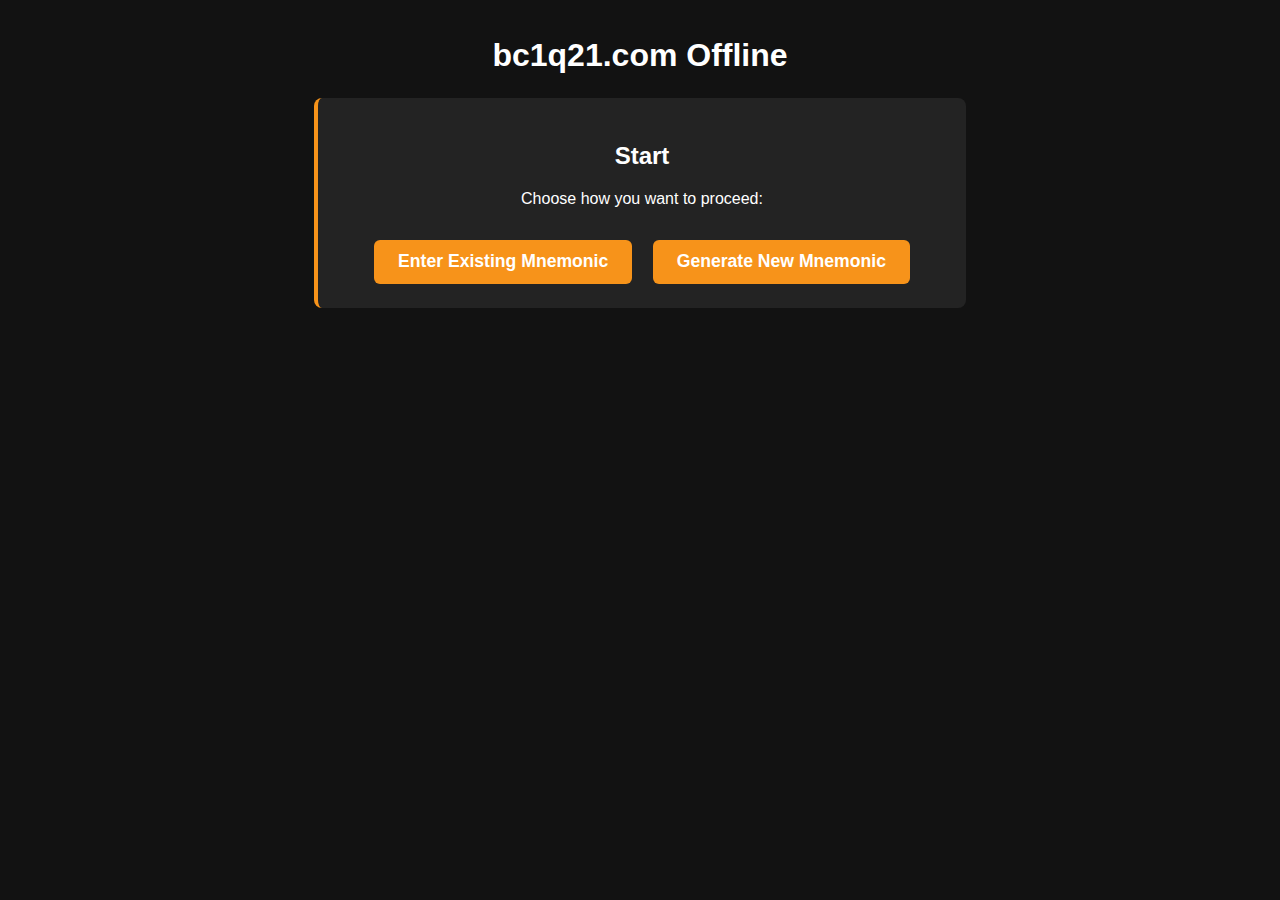
<file: Offline/index.html>
<!DOCTYPE html>
<html lang="en">
<head>
  <meta charset="UTF-8" />
  <meta name="viewport" content="width=device-width, initial-scale=1.0"/>
  <title>bc1q21.com Offline</title>
  <style>
    body {
      font-family: sans-serif;
      background: #121212;
      color: #ffff;
      margin: 0;
      padding: 1rem;
      display: flex;
      flex-direction: column;
      align-items: center;
    }
    h1 {
      margin-bottom: 0.5rem;
    }
    #capture-area {
      width: 90%;
      max-width: 600px;
      height: 200px;
      background: #1e1e1e;
      border: 2px dashed #555;
      border-radius: 10px;
      display: flex;
      align-items: center;
      justify-content: center;
      text-align: center;
      padding: 1rem;
      margin-bottom: 1rem;
      user-select: none;
      position: relative;
      overflow: hidden;
    }
    #progress-container {
      width: 90%;
      max-width: 600px;
      margin-bottom: 1rem;
    }
    
    progress {
      width: 100%;
      height: 20px;
      -webkit-appearance: none;
      appearance: none;
      background-color: #2c2c2c;
      border: none;
      border-radius: 5px;
      overflow: hidden;
    }

    progress::-webkit-progress-bar {
      background-color: #2c2c2c;
    }

    progress::-webkit-progress-value {
      background-color: #f7931a;
    }

    progress::-moz-progress-bar {
      background-color: #f7931a;
    }

    .output {
      word-wrap: break-word;
      background: #222;
      padding: 1rem;
      border-radius: 8px;
      width: 90%;
      max-width: 600px;
      margin-top: 1rem;
    }
    
    .capture-dot {
      position: absolute;
      width: 6px;
      height: 6px;
      border-radius: 50%;
      pointer-events: none;
    }

    .choice-section {
      background: #232323;
      border-radius: 8px;
      padding: 1.5rem;
      margin: 1rem 0;
      width: 90%;
      max-width: 600px;
      text-align: center;
      border-left: 4px solid #f7931a;
    }

    .choice-btn {
      margin: 1rem 0.5rem 0 0.5rem;
      padding: 0.7rem 1.5rem;
      font-size: 1.1rem;
      background: #f7931a;
      color: #fff;
      border: none;
      border-radius: 6px;
      cursor: pointer;
      font-weight: bold;
    }

    .choice-btn:hover {
      background: #e68200;
    }

    .hidden { 
      display: none !important; 
    }

    .mnemonic-input-area textarea {
      width: 100%;
      min-height: 3.5em;
      font-size: 1.1em;
      background: #1a1a1a;
      color: #fff;
      border-radius: 4px;
      border: 1px solid #444;
      padding: 0.5em;
      margin-bottom: 1em;
      resize: vertical;
      font-family: 'Courier New', monospace;
    }

    .mnemonic-input-area button {
      background: #f7931a;
      color: #fff;
      border: none;
      border-radius: 6px;
      padding: 0.6rem 1.2rem;
      font-size: 1rem;
      cursor: pointer;
      font-weight: bold;
    }

    .mnemonic-input-area button:hover {
      background: #e68200;
    }

    .info-section {
      margin: 1rem 0;
      padding: 1rem;
      background: #2a2a2a;
      border-radius: 6px;
      border-left: 4px solid #f7931a;
    }

    .info-section h3 {
      margin: 0 0 0.5rem 0;
      color: #f7931a;
      font-size: 1.1rem;
    }

    .info-item {
      margin: 0.5rem 0;
    }

    .info-label {
      font-weight: bold;
      color: #ccc;
      display: inline-block;
      min-width: 120px;
    }

    .info-value {
      font-family: 'Courier New', monospace;
      color: #fff;
      word-break: break-all;
      background: #1a1a1a;
      padding: 0.25rem 0.5rem;
      border-radius: 3px;
      display: inline-block;
      margin-left: 0.5rem;
    }

    .mnemonic-display {
      background: #1a4d1a;
      border: 2px solid #2d7d2d;
      padding: 1rem;
      border-radius: 8px;
      margin: 1rem 0;
      text-align: center;
    }

    .mnemonic-words {
      font-family: 'Courier New', monospace;
      font-size: 1.1rem;
      font-weight: bold;
      color: #90ee90;
      line-height: 1.5;
    }

    .instruction-box {
      background: #4d2f1a;
      border: 2px solid #7d4f2d;
      padding: 1rem;
      border-radius: 8px;
      margin: 1rem 0;
      text-align: center;
    }

    .instruction-text {
      font-family: 'Courier New', monospace;
      font-size: 1.1rem;
      font-weight: bold;
      color: #ffb366;
      line-height: 1.5;
    }

    .warning-box {
      background: #4d1a1a;
      border: 2px solid #7d2d2d;
      padding: 1rem;
      border-radius: 8px;
      margin: 1rem 0;
    }

    .warning-text {
      color: #ff9999;
      font-weight: bold;
    }

    form label {
      display: block;
      margin: 0.5rem 0 0.25rem;
      font-size: 0.9rem;
    }

    form input {
      width: 100%;
      padding: 0.4rem;
      font-size: 0.9rem;
      border: none;
      border-radius: 4px;
      background: #1a1a1a;
      color: white;
    }

    form input:read-only {
      opacity: 0.6;
    }

    form button {
      margin-top: 1rem;
      padding: 0.6rem 1.2rem;
      font-size: 1rem;
      background-color: #f7931a;
      color: white;
      border: none;
      border-radius: 6px;
      cursor: pointer;
    }

    form button:hover {
      background-color: #e68200;
    }

    .tx-output {
      background: #1a1a1a;
      padding: 1rem;
      border-radius: 6px;
      margin: 1rem 0;
      border: 1px solid #444;
    }

    .tx-output h4 {
      margin: 0 0 0.5rem 0;
      color: #f7931a;
    }

    .tx-hex {
      font-family: 'Courier New', monospace;
      font-size: 0.85rem;
      word-break: break-all;
      line-height: 1.4;
      color: #ccc;
    }

    #qrcode {
      padding: 10px;
      background: #fff;
      margin: auto;
      margin-bottom: 20px;
      display: inline-block;
    }
  </style>
</head>
<body>
  <h1>bc1q21.com Offline</h1>
  
  <div id="initial-choice" class="choice-section">
    <h2>Start</h2>
    <p>Choose how you want to proceed:</p>
    <button id="btn-enter-mnemonic" class="choice-btn">Enter Existing Mnemonic</button>
    <button id="btn-generate-mnemonic" class="choice-btn">Generate New Mnemonic</button>
  </div>

  <div id="mnemonic-input-area" class="mnemonic-input-area choice-section hidden">
    <h3>Enter Your BIP39 Seed Phrase</h3>
    <textarea id="mnemonic-input" placeholder="Enter your 12 or 24 word mnemonic phrase here"></textarea>
    <br>
    <button id="btn-use-mnemonic">Continue</button>
    <div id="mnemonic-input-error" style="color:#ff9999; margin-top:0.5em;"></div>
  </div>

  <div id="entropy-area" class="choice-section hidden">
    <h3>Generate a New Mnemonic</h3>
    <div id="capture-area">
      <p>Move your mouse or finger here to generate randomness.</p>
    </div>
    <div id="progress-container">
      <label for="progress">Entropy Collected:</label>
      <progress id="progress" value="0" max="100"></progress>
    </div>
  </div>

  <p id="unlock-date-row" class="hidden">Unlock Date: <input type="datetime-local" id="unlockDate"></p>
  <div id="output" class="output hidden"></div>
  <div id="tx-form-container" class="output hidden" style="margin-top: 70px;"></div>

  <script type="text/javascript" src="modules/noble-hashes.js"></script>
  <script type="text/javascript" src="modules/qrcode.min.js"></script>

  <script src="coinbin/js/crypto-min.js"></script>
  <script src="coinbin/js/crypto-sha256.js"></script>
  <script src="coinbin/js/crypto-sha256-hmac.js"></script>
  <script src="coinbin/js/sha512.js"></script>
  <script src="coinbin/js/ripemd160.js"></script>
  <script src="coinbin/js/aes.js"></script>
  <script src="coinbin/js/jsbn.js"></script>
  <script src="coinbin/js/ellipticcurve.js"></script>
  <script type="text/javascript" src="coinbin/js/coin.js"></script>

  <script type="module">
    import { bip39 } from './modules/bip39.bundle.js';
    import { HDKey } from './modules/bip32.bundle.js';
    import { wordlist as english } from './scure.wordlist.english.js';
    import * as bech32 from './modules/bech32.js';

    // ============================================================================
    // ENTROPY COLLECTION
    // ============================================================================

    /**
     * Entropy collection system that captures mouse/touch movements to generate
     * cryptographically secure randomness for seed generation.
     */
    class EntropyCollector {
      constructor() {
        this.entropyPool = '';
        this.lastX = '';
        this.lastY = '';
        this.collected = 0;
        this.maxEntropyBytes = 640;
        this.seedGenerated = false;
        this.startColor = [77, 77, 77];    // Bitcoin Gray #4d4d4d
        this.endColor = [247, 147, 26];    // Bitcoin Orange #f7931a
        
        this.captureArea = document.getElementById('capture-area');
        this.progressBar = document.getElementById('progress');
        
        this.bindEventHandlers();
      }

      /**
       * Binds mouse and touch event handlers to the capture area
       */
      bindEventHandlers() {
        this.captureArea.addEventListener('mousemove', (e) => this.handleMouseMove(e));
        this.captureArea.addEventListener('touchmove', (e) => this.handleTouchMove(e));
      }

      /**
       * Handles mouse movement events for entropy collection
       */
      handleMouseMove(e) {
        this.captureEntropy(e.clientX, e.clientY, Date.now());
      }

      /**
       * Handles touch movement events for entropy collection
       */
      handleTouchMove(e) {
        const touch = e.touches[0];
        if (touch) {
          this.captureEntropy(touch.clientX, touch.clientY, Date.now());
        }
      }

      /**
       * Captures entropy from coordinate and timestamp data
       * @param {number} x - X coordinate
       * @param {number} y - Y coordinate  
       * @param {number} timestamp - Current timestamp
       */
      captureEntropy(x, y, timestamp) {
        if (this.seedGenerated) return;
        if (this.lastX === x && this.lastY === y) return;
        
        this.lastX = x;
        this.lastY = y;
        this.entropyPool += `${x},${y},${timestamp};`;

        this.createVisualDot(x, y);
        this.collected += 1;
        this.updateProgress();

        if (this.collected >= this.maxEntropyBytes * 2 && !this.seedGenerated) {
          this.generateSeed();
        }
      }

      /**
       * Creates a visual dot at the captured coordinates
       */
      createVisualDot(x, y) {
        const rect = this.captureArea.getBoundingClientRect();
        const relX = x - rect.left;
        const relY = y - rect.top;

        const dot = document.createElement('div');
        dot.className = 'capture-dot';
        dot.style.left = `${relX}px`;
        dot.style.top = `${relY}px`;

        const colorFactor = Math.min(this.collected / (this.maxEntropyBytes * 2), 1);
        dot.style.backgroundColor = this.interpolateColor(this.startColor, this.endColor, colorFactor);

        this.captureArea.appendChild(dot);
      }

      /**
       * Updates the progress bar display
       */
      updateProgress() {
        const percent = Math.min((this.collected / (this.maxEntropyBytes * 2)) * 100, 100);
        this.progressBar.value = percent;
      }

      /**
       * Interpolates between two RGB colors
       */
      interpolateColor(start, end, factor) {
        const result = start.slice();
        for (let i = 0; i < 3; i++) {
          result[i] = Math.round(result[i] + factor * (end[i] - start[i]));
        }
        return `rgb(${result.join(',')})`;
      }

      /**
       * Generates the final seed from collected entropy using SHA-512
       */
      async generateSeed() {
        this.seedGenerated = true;
        const buffer = new TextEncoder().encode(this.entropyPool);
        const hash = await crypto.subtle.digest('SHA-512', buffer);
        const hex = Array.from(new Uint8Array(hash))
          .map(b => b.toString(16).padStart(2, '0'))
          .join('');
        
        const entropyHex = hex.substring(0, 32); // 128 bits
        const entropyBytes = hexToBytes(entropyHex);
        const mnemonic = bip39.entropyToMnemonic(entropyBytes, english);
        
        // Hide entropy area and show main app
        document.getElementById('entropy-area').classList.add('hidden');
        document.getElementById('output').classList.remove('hidden');
        document.getElementById('tx-form-container').classList.remove('hidden');
        
        // Display mnemonic with improved formatting
        outputManager.displayMnemonic(mnemonic);
        
        // Remove event listeners after seed generation
        this.captureArea.removeEventListener('mousemove', this.handleMouseMove);
        this.captureArea.removeEventListener('touchmove', this.handleTouchMove);

        await keyDerivation.deriveKeysFromMnemonic(mnemonic);
        transactionManager.showTransactionForm();
      }
    }

    // ============================================================================
    // SEED GENERATION
    // ============================================================================

    /**
     * Handles BIP39 mnemonic validation and seed generation
     */
    class SeedGenerator {
      /**
       * Validates a BIP39 mnemonic phrase
       * @param {string} mnemonic - The mnemonic phrase to validate
       * @returns {boolean} - True if valid, false otherwise
       */
      static validateMnemonic(mnemonic) {
        return bip39.validateMnemonic(mnemonic, english);
      }

      /**
       * Converts a mnemonic phrase to a seed buffer
       * @param {string} mnemonic - The mnemonic phrase
       * @returns {Promise<Uint8Array>} - The seed buffer
       */
      static async mnemonicToSeed(mnemonic) {
        return await bip39.mnemonicToSeed(mnemonic);
      }
    }

    // ============================================================================
    // KEY DERIVATION
    // ============================================================================

    /**
     * Handles Bitcoin key derivation using BIP32/BIP84 standards
     */
    class KeyDerivation {
      constructor() {
        this.bech32Address1 = '';
        this.bech32Address2 = '';
        this.publicKeyAddress2 = '';
        this.wif = '';
        this.extended = null;
        this.publicKeyHex = '';
      }

      /**
       * Derives Bitcoin keys from a BIP39 mnemonic phrase
       * @param {string} mnemonic - The mnemonic phrase
       */
      async deriveKeysFromMnemonic(mnemonic) {
        if (!SeedGenerator.validateMnemonic(mnemonic)) {
          outputManager.displayError('Invalid mnemonic phrase');
          return;
        }

        const seed = await SeedGenerator.mnemonicToSeed(mnemonic);
        const root = HDKey.fromMasterSeed(seed);
        const child = root.derive("m/44'/0'/0'/0/0");

        if (!child.privateKey) {
          outputManager.displayError('Failed to derive private key');
          return;
        }

        // Create extended private key with version byte and compressed flag
        this.extended = new Uint8Array(child.privateKey.length + 2);
        this.extended[0] = 0x80; // version byte
        this.extended.set(child.privateKey, 1);
        this.extended[child.privateKey.length + 1] = 0x01; // compressed flag

        this.wif = await base58CheckEncode(this.extended);
        this.publicKeyHex = bytesToHex(child.publicKey);

        // BIP84 derivation path for native segwit
        const account = root.derive("m/84'/0'/0'");
        
        // First address (m/84'/0'/0'/0/0)
        const firstAddressKey = account.deriveChild(0).deriveChild(0);
        this.bech32Address1 = await this.createBech32Address(firstAddressKey.publicKey);

        // Second address (m/84'/0'/0'/0/1)
        const secondAddressKey = account.deriveChild(0).deriveChild(1);
        this.bech32Address2 = await this.createBech32Address(secondAddressKey.publicKey);
        this.publicKeyAddress2 = secondAddressKey.publicKey;

        // Display key information
        outputManager.displayKeyInformation({
          publicKey: this.publicKeyHex,
          wif: this.wif,
          bech32Address1: this.bech32Address1,
          bech32Address2: this.bech32Address2
        });
        
        const dateStr = document.getElementById('unlockDate').value;
        timelockScript.generateTimeLockedScript(this.publicKeyHex, dateStr);
      }

      /**
       * Creates a Bech32 address from a public key
       * @param {Uint8Array} pubkey - The public key bytes
       * @returns {string} - The Bech32 address
       */
      async createBech32Address(pubkey) {
        const pubkeyHash = sha256(pubkey);
        const hash160 = ripemd160(pubkeyHash);
        const words = bech32.bech32.toWords(hash160);
        words.unshift(0x00); // witness version 0
        return bech32.bech32.encode('bc', words);
      }
    }

    // ============================================================================
    // TIMELOCK SCRIPT
    // ============================================================================

    /**
     * Handles creation of CLTV (CheckLockTimeVerify) Bitcoin scripts
     */
    class TimelockScript {
      constructor() {
        this.redeemScriptHex = '';
        this.littleEndianUnlockTime = null;
        this.timelockAddress = '';
        this.unlockTimestamp = 0;
      }

      /**
       * Generates a time-locked P2SH address with CLTV
       * @param {string} pubkeyHex - Public key in hex format
       * @param {string} dateStr - Date string in ISO format
       */
      async generateTimeLockedScript(pubkeyHex, dateStr) {
        if (!/^[0-9a-fA-F]{66,130}$/.test(pubkeyHex)) {
          outputManager.displayError('Invalid public key format');
          return;
        }

        const date = new Date(dateStr);
        if (isNaN(date.getTime())) {
          outputManager.displayError('Invalid date input');
          return;
        }

        this.unlockTimestamp = Math.floor(date.getTime() / 1000);
        if (this.unlockTimestamp < 50000) {
          outputManager.displayError('Timestamp must be >= 50000 (for CLTV to treat as date)');
          return;
        }

        const script = this.buildCLTVScript(this.unlockTimestamp, pubkeyHex);
        this.timelockAddress = await this.createP2SHAddress(script);
        this.redeemScriptHex = bytesToHex(script);
        
        // Display timelock information
        outputManager.displayTimelockInformation({
          address: this.timelockAddress,
          redeemScript: this.redeemScriptHex,
          unlockTimestamp: this.unlockTimestamp,
          unlockDate: date.toUTCString()
        });
      }

      /**
       * Builds a CLTV redeem script
       * @param {number} timestamp - Unix timestamp for lock time
       * @param {string} pubkeyHex - Public key in hex format
       * @returns {Uint8Array} - The script bytes
       */
      buildCLTVScript(timestamp, pubkeyHex) {
        const script = [];
        this.littleEndianUnlockTime = this.encodeScriptNumber(timestamp);
        
        script.push(this.littleEndianUnlockTime.length);    // Push length of timestamp
        script.push(...this.littleEndianUnlockTime);        // Push timestamp value
        script.push(0xb1);                                  // OP_CHECKLOCKTIMEVERIFY
        script.push(0x75);                                  // OP_DROP

        const pubkeyBytes = hexToBytes(pubkeyHex);
        script.push(pubkeyBytes.length);                    // Push pubkey length
        script.push(...pubkeyBytes);                        // Push pubkey
        script.push(0xac);                                  // OP_CHECKSIG

        return new Uint8Array(script);
      }

      /**
       * Creates a P2SH address from a redeem script
       * @param {Uint8Array} script - The redeem script
       * @returns {string} - The P2SH address
       */
      async createP2SHAddress(script) {
        const firstSha256 = await sha256(script);
        const redeemHash = await ripemd160(firstSha256);
        const version = 0x05; // P2SH version byte
        const redeemWithVersion = new Uint8Array([version, ...redeemHash]);

        const checksumFull = await sha256(await sha256(redeemWithVersion));
        const checksum = new Uint8Array(checksumFull).slice(0, 4);

        return base58Encode(new Uint8Array([...redeemWithVersion, ...checksum]));
      }

      /**
       * Encodes a number as a Bitcoin script number (little-endian)
       * @param {number} num - The number to encode
       * @returns {Uint8Array} - The encoded script number
       */
      encodeScriptNumber(num) {
        const result = [];
        while (num > 0) {
          result.push(num & 0xff);
          num >>= 8;
        }
        if (result[result.length - 1] & 0x80) {
          result.push(0);
        }
        return new Uint8Array(result);
      }
    }

    // ============================================================================
    // TRANSACTION CREATION
    // ============================================================================

    /**
     * Handles Bitcoin transaction creation and signing
     */
    class TransactionManager {

      /**
       * Displays the transaction creation form
       */
      showTransactionForm() {
        const formContainer = document.getElementById('tx-form-container');
        formContainer.innerHTML = `
        
          <div class="instruction-box">
            <h3>Unlock your Bitcoin</h3>
            <div class="instruction-text">After depositing Bitcoin to the address above, enter the transaction details here to create an unlocking transaction.</div>
          </div>

          <div class="info-section">
            <h3>Create Transaction</h3>
            <form id="tx-form">
              <label for="input-txid">Input Transaction ID</label>
              <input type="text" id="input-txid" placeholder="Enter the TXID of the transaction to spend from"><br />

              <label for="input-vout">Input Output Index (vout) * Leave as 0 unless you know what you're doing</label>
              <input type="number" id="input-vout" value="0" min="0"><br />

              <label for="input-amount">Input Amount (BTC)</label>
              <input type="number" id="input-amount" step="0.00000001" placeholder="Amount in BTC"><br />

              <label for="dest-address">Destination Address (The default address is controlled by the seed phrase used above)</label>
              <input type="text" id="dest-address" value="${keyDerivation.bech32Address2}"><br />

              <label for="fee-rate">Mining Fee Rate (sats/vbyte)</label>
              <input type="number" id="fee-rate" value="1" step="1" min="1"><br />

              <button type="button" id="generate-tx">Generate Transaction</button>
            </form>
          </div>
          
          <div id="tx-results"></div>
        `;

        this.bindFormHandlers();
      }

      /**
       * Binds event handlers for the transaction form
       */
      bindFormHandlers() {

        document.getElementById('generate-tx').addEventListener('click', async () => {
          const txid = document.getElementById('input-txid').value.trim();
          const vout = parseInt(document.getElementById('input-vout').value) || 0;
          const inputAmount = parseFloat(document.getElementById('input-amount').value) || 0;
          const feeRate = parseInt(document.getElementById('fee-rate').value) || 1;
          const destAddress = document.getElementById('dest-address').value.trim();
          
          const dateStr = document.getElementById('unlockDate').value;
          const date = new Date(dateStr);
          const lockTime = Math.floor(date.getTime() / 1000);

          if (!txid || inputAmount <= 0 || !destAddress) {
            outputManager.displayError('Please fill in all required fields with valid values');
            return;
          }

          try {
            var unsignedTx = this.createUnsignedTransaction({
              txid: txid,
              vout: vout,
              redeemScript: timelockScript.redeemScriptHex,
              inputAmount: inputAmount,
              destinationAddress: destAddress,
              outputAmount: inputAmount, //first run, set fee to 0 to get an accurate tx size
              lockTime: lockTime
            });

            var signedTx = await this.signCLTVTransaction({
              unsignedTxHex: unsignedTx,
              wif: keyDerivation.wif,
              redeemScript: timelockScript.redeemScriptHex
            });

            const vSize = signedTx.length / 2;
            const inputSats = inputAmount * 100000000;
            const feeSats = vSize * feeRate;
            const outputSats = inputSats - feeSats;
            const outputAmount = (outputSats / 100000000).toFixed(8);

            console.log("vsize",vSize);
            console.log("fee",feeSats);
            console.log("outputAmount",outputAmount);

            var unsignedTx = this.createUnsignedTransaction({
              txid: txid,
              vout: vout,
              redeemScript: timelockScript.redeemScriptHex,
              inputAmount: inputAmount,
              destinationAddress: destAddress,
              outputAmount: outputAmount, //second run, applying the fee
              lockTime: lockTime
            });

            var signedTx = await this.signCLTVTransaction({
              unsignedTxHex: unsignedTx,
              wif: keyDerivation.wif,
              redeemScript: timelockScript.redeemScriptHex
            });

            this.displayTransactionResults(unsignedTx, signedTx, outputAmount);
          } catch (error) {
            outputManager.displayError(`Transaction creation failed: ${error.message}`);
          }
        });
      }

      /**
       * Creates an unsigned Bitcoin transaction
       * @param {Object} params - Transaction parameters
       * @returns {string} - Unsigned transaction hex
       */
      createUnsignedTransaction({ txid, vout, redeemScript, inputAmount, destinationAddress, outputAmount, lockTime }) {

        try {
            const tx = coinjs.transaction();
            tx.lock_time = lockTime;

            // Add input (spending from CLTV UTXO)
            tx.addinput(txid, vout, redeemScript, 0xffffffff - 2); // use nSequence = 0xfffffffe to enable CLTV
            // Add output (sending to a P2WPKH address or P2PKH)
            tx.addoutput(destinationAddress, outputAmount);

            const unsignedHex = tx.serialize();
            return unsignedHex;
        } catch (err) {
            console.error("Error creating unsigned TX:", err);
            document.getElementById('unsignedTx').value = "Error: " + err.message;
        }
      }

      /**
       * Signs a CLTV transaction
       * @param {Object} params - Signing parameters
       * @returns {Promise<string>} - Signed transaction hex
       */
      async signCLTVTransaction({ unsignedTxHex, redeemScript, wif }) {
        try {
            const tx = coinjs.transaction();
            const txUnserialized = tx.deserialize(unsignedTxHex);
            
            if (!txUnserialized || !txUnserialized.ins || txUnserialized.ins.length === 0) {
            throw new Error("Invalid or empty transaction inputs.");
            }

            const signedTx = txUnserialized.signhodl(0, wif, 1);
            const output = txUnserialized.serialize();
            return output;
        } catch (err) {
            console.error("Error signing CLTV transaction:", err);
            return "Error: " + err.message;
        }
      }

      /**
       * Displays transaction results in formatted HTML
       */
      displayTransactionResults(unsignedTx, signedTx, outputAmount) {
        const resultsContainer = document.getElementById('tx-results');
        resultsContainer.innerHTML = `
          <!--<div class="tx-output">
            <h4>Unsigned Transaction</h4>
            <div class="tx-hex">${unsignedTx}</div>
          </div>-->
          
          <div class="tx-output">
            <h4>Signed Transaction</h4>
            <div class="tx-hex">${signedTx}</div>
          </div>
          
          <div class="info-section">
            <h3>Transaction Summary</h3>
            <div class="info-item">
              <span class="info-label">Size:</span>
              <span class="info-value">${signedTx.length / 2} bytes</span>
            </div>
            
            <div class="info-item">
              <span class="info-label">Unlock Date:</span>
              <span class="info-value">${new Date(timelockScript.unlockTimestamp * 1000).toUTCString()} (${timelockScript.unlockTimestamp})</span>
            </div>

            <div class="info-item">
              <span class="info-label">Output Amount:</span>
              <span class="info-value">${outputAmount} BTC</span>
            </div>
          </div>
        `;
      }

    }

    // ============================================================================
    // UI BINDINGS
    // ============================================================================

    /**
     * Handles UI initialization and date picker setup
     */
    class UIManager {
      /**
       * Sets default date/time to 24 hours from now
       */
      static setDefaultDateTime() {
        const now = new Date();
        now.setHours(now.getHours() + 24);

        const yyyy = now.getFullYear();
        const mm = UIManager.padNumber(now.getMonth() + 1);
        const dd = UIManager.padNumber(now.getDate());
        const hh = UIManager.padNumber(now.getHours());
        const min = UIManager.padNumber(now.getMinutes());

        const localDatetime = `${yyyy}-${mm}-${dd}T${hh}:${min}`;
        document.getElementById('unlockDate').value = localDatetime;
      }

      /**
       * Pads a number with leading zero if needed
       * @param {number} n - Number to pad
       * @returns {string} - Padded number string
       */
      static padNumber(n) {
        return n < 10 ? '0' + n : n;
      }
    }

    /**
     * Manages formatted HTML output display
     */
    class OutputManager {
      constructor() {
        this.outputContainer = document.getElementById('output');
      }

      /**
       * Displays the mnemonic phrase with proper formatting
       * @param {string} mnemonic - The BIP39 mnemonic phrase
       */
      displayMnemonic(mnemonic) {
        this.outputContainer.innerHTML = `
          <div class="mnemonic-display">
            <h3>Your Seed Phrase</h3>
            <div class="mnemonic-words">${mnemonic}</div>
          </div>
          
          <div class="warning-box">
            <div class="warning-text">SECURITY WARNING</div>
            <p>Write down this seed phrase and store it securely offline. Anyone with access to this phrase can control your Bitcoin. Never share it or store it digitally.</p>
          </div>
        `;
      }

      /**
       * Displays key derivation information
       * @param {Object} keyInfo - Key information object
       */
      displayKeyInformation(keyInfo) {
        const keySection = `
          <div class="info-section">
            <h3>Derived Keys & Addresses</h3>
            
            <div class="info-item">
              <span class="info-label">Public Key:</span>
              <div class="info-value">${keyInfo.publicKey}</div>
            </div>
            
            <div class="info-item">
              <span class="info-label">WIF Private Key:</span>
              <div class="info-value">${keyInfo.wif}</div>
            </div>
            
            <div class="info-item">
              <span class="info-label">Address 1:</span>
              <div class="info-value">${keyInfo.bech32Address1}</div>
            </div>
            
            <div class="info-item">
              <span class="info-label">Address 2:</span>
              <div class="info-value">${keyInfo.bech32Address2}</div>
            </div>
          </div>
        `;
        
        this.outputContainer.innerHTML += keySection;
      }

      /**
       * Displays timelock script information
       * @param {Object} timelockInfo - Timelock information object
       */
      displayTimelockInformation(timelockInfo) {
        const timelockSection = `
        
          <div class="instruction-box" style="margin-top: 70px;">
            <h3>Send Bitcoin to this address</h3>
            <div class="instruction-text">Your Bitcoin will be locked until the unlock date.</div>
          </div>

          <div class="info-section">
            <h3>Time-Locked Address</h3>

            <div class="info-item">
              <span class="info-label">QR Code:</span>
              <div class="info-value"><div id="qrcode"></div></div>
            </div>
            
            <div class="info-item">
              <span class="info-label">P2SH Address:</span>
              <div class="info-value">${timelockInfo.address}</div>
            </div>
            
            <div class="info-item">
              <span class="info-label">Redeem Script:</span>
              <div class="info-value">${timelockInfo.redeemScript}</div>
            </div>
            
            <!--<div class="info-item">
              <span class="info-label">Unlock Timestamp:</span>
              <div class="info-value">${timelockInfo.unlockTimestamp}</div>
            </div>-->
            
            <div class="info-item">
              <span class="info-label">Unlock Date:</span>
              <div class="info-value">${timelockInfo.unlockDate}</div>
            </div>
          </div>
        `;
        
        this.outputContainer.innerHTML += timelockSection;
        
        this.generateQr(timelockInfo.address);
      }

      
      /**
       * creates the QR code for the time-locked address
       */
      generateQr(address) {
        var qrcode = new QRCode("qrcode");
        qrcode.makeCode(address);
      }

      /**
       * Displays error messages
       * @param {string} message - Error message to display
       */
      displayError(message) {
        const errorSection = `
          <div class="warning-box">
            <div class="warning-text">Error</div>
            <p>${message}</p>
          </div>
        `;
        
        this.outputContainer.innerHTML += errorSection;
      }
    }

    // ============================================================================
    // UTILITIES
    // ============================================================================

    const { sha256, ripemd160 } = nobleHashes;

    /**
     * Creates a hash160 (SHA256 + RIPEMD160) of input data
     * @param {Uint8Array} data - Input data to hash
     * @returns {Uint8Array} - Hash160 result
     */
    const hash160 = (data) => ripemd160(sha256(data));

    /**
     * Base58 alphabet for Bitcoin addresses
     */
    const BASE58_ALPHABET = '123456789ABCDEFGHJKLMNPQRSTUVWXYZabcdefghijkmnopqrstuvwxyz';

    /**
     * Encodes a buffer to Base58
     * @param {Uint8Array} buffer - Buffer to encode
     * @returns {string} - Base58 encoded string
     */
    function base58Encode(buffer) {
      let digits = [0];
      for (const byte of buffer) {
        let carry = byte;
        for (let j = 0; j < digits.length; ++j) {
          carry += digits[j] << 8;
          digits[j] = carry % 58;
          carry = (carry / 58) | 0;
        }
        while (carry) {
          digits.push(carry % 58);
          carry = (carry / 58) | 0;
        }
      }
      let result = '';
      for (const byte of buffer) {
        if (byte === 0) result += '1';
        else break;
      }
      return result + digits.reverse().map(d => BASE58_ALPHABET[d]).join('');
    }

    /**
     * Encodes payload with Base58Check (includes checksum)
     * @param {Uint8Array} payload - Payload to encode
     * @returns {Promise<string>} - Base58Check encoded string
     */
    async function base58CheckEncode(payload) {
      const checksum = await sha256(await sha256(payload));
      const full = new Uint8Array(payload.length + 4);
      full.set(payload);
      full.set(checksum.subarray(0, 4), payload.length);
      return base58Encode(full);
    }

    /**
     * Converts hex string to byte array
     * @param {string} hex - Hex string to convert
     * @returns {Uint8Array} - Byte array
     */
    function hexToBytes(hex) {
      if (hex.length % 2 !== 0) throw new Error("Invalid hex");
      const bytes = new Uint8Array(hex.length / 2);
      for (let i = 0; i < bytes.length; i++) {
        bytes[i] = parseInt(hex.substr(i * 2, 2), 16);
      }
      return bytes;
    }

    /**
     * Converts byte array to hex string
     * @param {Uint8Array} bytes - Byte array to convert
     * @returns {string} - Hex string
     */
    function bytesToHex(bytes) {
      return [...bytes].map(b => b.toString(16).padStart(2, '0')).join('');
    }

    // ============================================================================
    // APPLICATION INITIALIZATION
    // ============================================================================

    /**
     * Main application initialization function
     */
    function initializeApplication() {
      // Set default unlock date
      UIManager.setDefaultDateTime();
      
      // Initialize all managers
      window.keyDerivation = new KeyDerivation();
      window.timelockScript = new TimelockScript();
      window.transactionManager = new TransactionManager();
      window.outputManager = new OutputManager();

      // Handle initial choice buttons
      document.getElementById('btn-enter-mnemonic').onclick = () => {
        document.getElementById('initial-choice').classList.add('hidden');
        document.getElementById('mnemonic-input-area').classList.remove('hidden');
        document.getElementById('entropy-area').classList.add('hidden');
        document.getElementById('unlock-date-row').classList.remove('hidden');
      };

      document.getElementById('btn-generate-mnemonic').onclick = () => {
        document.getElementById('initial-choice').classList.add('hidden');
        document.getElementById('mnemonic-input-area').classList.add('hidden');
        document.getElementById('entropy-area').classList.remove('hidden');
        document.getElementById('unlock-date-row').classList.remove('hidden');
        // Start entropy collection
        window.entropyCollector = new EntropyCollector();
      };

      // Handle mnemonic input
      document.getElementById('btn-use-mnemonic').onclick = async () => {
        const mnemonic = document.getElementById('mnemonic-input').value.trim().toLowerCase().replace(/\s+/g, ' ');
        const errorDiv = document.getElementById('mnemonic-input-error');
        
        if (!bip39.validateMnemonic(mnemonic, english)) {
          errorDiv.textContent = 'Invalid BIP39 mnemonic phrase. Please check your words and try again.';
          return;
        }
        
        errorDiv.textContent = '';
        document.getElementById('mnemonic-input-area').classList.add('hidden');
        document.getElementById('output').classList.remove('hidden');
        document.getElementById('tx-form-container').classList.remove('hidden');
        
        // Display the entered mnemonic (for consistency with generated flow)
        outputManager.displayMnemonic(mnemonic);
        
        // Proceed with key derivation and rest of app
        await keyDerivation.deriveKeysFromMnemonic(mnemonic);
        transactionManager.showTransactionForm();
      };
    }

    // Initialize application when DOM is loaded
    window.addEventListener('DOMContentLoaded', initializeApplication);

    // Create global instances for cross-component communication
    const keyDerivation = new KeyDerivation();
    const timelockScript = new TimelockScript();
    const transactionManager = new TransactionManager();
    const outputManager = new OutputManager();

  </script>
</body>
</html>
</file>
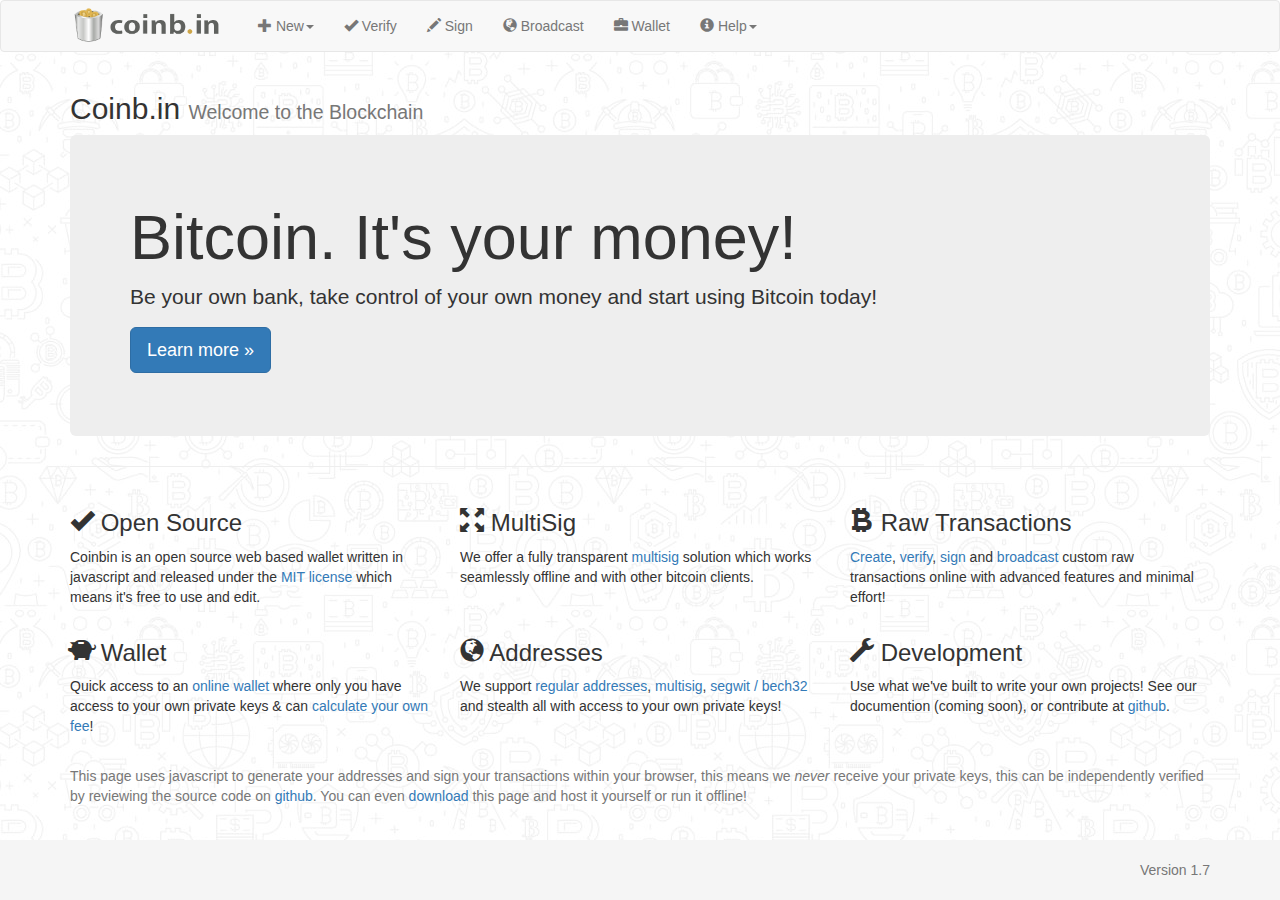
<file: Offline/coinbin/index.html>
<!DOCTYPE html> 
<html lang="en">
	<head>

		<title>Bitcoin Wallet by Coinb.in</title>

		<meta http-equiv="content-type" content="text/html;charset=utf-8" />
		<meta name="keywords" content="bitcoin, wallet, multisig, multisignature, address, browser, segwit, javascript, js, broadcast, transaction, verify, decode" />
		<meta name="description" content="A Bitcoin Wallet written in Javascript. Supports Multisig, SegWit, Custom Transactions, nLockTime and more!" />

		<meta http-equiv="X-UA-Compatible" content="IE=edge">
		<meta name="viewport" content="width=device-width, initial-scale=1.0">

		<link rel="stylesheet" href="css/bootstrap.min.css" media="screen">
		<link rel="stylesheet" href="css/bootstrap-datetimepicker.min.css">
		<link rel="stylesheet" href="css/style.css" media="screen">
		
		<script type="text/javascript" src="js/jquery-1.9.1.min.js"></script>
		<script type="text/javascript" src="js/moment.min.js"></script>
		<script type="text/javascript" src="js/transition.js"></script>
		<script type="text/javascript" src="js/collapse.js"></script>

		<script type="text/javascript" src="js/bootstrap.min.js"></script>
		<script type="text/javascript" src="js/bootstrap-datetimepicker.min.js"></script>

		<script type="text/javascript" src="js/crypto-min.js"></script>
		<script type="text/javascript" src="js/crypto-sha256.js"></script>
		<script type="text/javascript" src="js/crypto-sha256-hmac.js"></script>
		<script type="text/javascript" src="js/sha512.js"></script>
		<script type="text/javascript" src="js/ripemd160.js"></script>
		<script type="text/javascript" src="js/aes.js"></script>

		<script type="text/javascript" src="js/qrcode.js"></script>
		<script type="text/javascript" src="js/qcode-decoder.min.js"></script>
		<script type="text/javascript" src="js/jsbn.js"></script>
		<script type="text/javascript" src="js/ellipticcurve.js"></script>

		<script type="text/javascript" src="js/coin.js"></script>
		<script type="text/javascript" src="js/coinbin.js"></script>
	</head>

	<body>
		<div id="wrap">
			<!-- Fixed navbar -->
			<div id="header" class="navbar navbar-default " role="navigation">
				<div class="container">
					<div class="navbar-header">
						<button type="button" class="navbar-toggle" data-toggle="collapse" data-target=".navbar-collapse">
							<span class="sr-only">Toggle navigation</span>
							<span class="icon-bar"></span>
							<span class="icon-bar"></span>
							<span class="icon-bar"></span>
						</button>
						<a href="#home" class="navbar-brand" id="homeBtn"><img src="images/coinbin.png" style="height:49px;margin-top:-15px"></a>
					</div>
					<div class="collapse navbar-collapse">
						<ul class="nav navbar-nav">
							<li class="dropdown">
								<a href="#" class="dropdown-toggle" data-toggle="dropdown"><span class="glyphicon glyphicon-plus"></span> New<b class="caret"></b></a>
								<ul class="dropdown-menu">
									<li><a href="#newAddress" data-toggle="tab">Address</a></li>
									<li><a href="#newSegWit" data-toggle="tab">SegWit Address</a></li>
									<li><a href="#newMultiSig" data-toggle="tab">MultiSig Address</a></li>
									<li><a href="#newTimeLocked" data-toggle="tab">Time Locked Address</a></li>
									<li><a href="#newHDaddress" data-toggle="tab">HD Address</a></li>
									<li class="divider"></li>
									<li><a href="#newTransaction" data-toggle="tab">Transaction</a></li>
								</ul>
							</li>
							<li><a href="#verify" data-toggle="tab"><span class="glyphicon glyphicon-ok"></span> Verify</a></li>
							<li><a href="#sign" data-toggle="tab"><span class="glyphicon glyphicon-pencil"></span> Sign</a></li>
							<li><a href="#broadcast" data-toggle="tab"><span class="glyphicon glyphicon-globe"></span> Broadcast</a></li>
							<li><a href="#wallet" data-toggle="tab"><span class="glyphicon glyphicon-briefcase"></span> Wallet</a></li>

							<li class="dropdown">
								<a href="#" class="dropdown-toggle" data-toggle="dropdown"><span class="glyphicon glyphicon-info-sign"></span> Help<b class="caret"></b></a>
								<ul class="dropdown-menu">
									<li><a href="#settings" data-toggle="tab">Settings</a></li>
									<li><a href="#fees" data-toggle="tab">Fee Calculator</a></li>
									<li><a href="https://status.coinb.in/" target="_blank">Service Status</a></li>
									<li role="separator" class="divider"></li>
									<li><a href="#about" data-toggle="tab">About</a></li>
								</ul>
							</li>
						</ul>
					</div>
				</div>
			</div>

			<div id="content" class="container">

				<noscript class="alert alert-danger center-block"><span class="glyphicon glyphicon-exclamation-sign"></span> This page uses javascript, please enable it to continue!</noscript>

				<div class="tab-content">
					<div class="tab-pane tab-content active" id="home">
						<div class="row">
							<div class="col-md-12">
								<h2>Coinb.in <small>Welcome to the Blockchain</small></h2>
							</div>
						</div>

						<div class="jumbotron">
							<h1>Bitcoin. It's your money!</h1>
							<p>Be your own bank, take control of your own money and start using Bitcoin today!</p>
							<p><a class="btn btn-primary btn-lg" href="#about" role="button">Learn more &raquo;</a></p>
						</div>

						<hr>

						<div class="row">
							<div class="col-md-4">
								<h3><span class="glyphicon glyphicon-ok"></span> Open Source</h3>
								<p>Coinbin is an open source web based wallet written in javascript and released under the <a href="LICENSE">MIT license</a> which means it's free to use and edit.</p>
							</div>

							<div class="col-md-4">
								<h3><span class="glyphicon glyphicon-fullscreen"></span> MultiSig</h3>
								<p>We offer a fully transparent <a href="#newMultiSig">multisig</a> solution which works seamlessly offline and with other bitcoin clients.</p>
							</div>

							<div class="col-md-4">
								<h3><span class="glyphicon glyphicon-bitcoin"></span> Raw Transactions</h3>
								<p><a href="#newTransaction">Create</a>, <a href="#verify">verify</a>, <a href="#sign">sign</a> and <a href="#broadcast">broadcast</a> custom raw transactions online with advanced features and minimal effort!</p>
							</div>
						</div>

						<div class="row">
							<div class="col-md-4">
								<h3><span class="glyphicon glyphicon-piggy-bank"></span> Wallet</h3>
								<p>Quick access to an <a href="#wallet">online wallet</a> where only you have access to your own private keys &amp; can <a href="#fees">calculate your own fee</a>!</p>
							</div>

							<div class="col-md-4">
								<h3><span class="glyphicon glyphicon-globe"></span> Addresses</h3>
								<p>We support <a href="#newAddress">regular addresses</a>, <a href="#newMultiSig">multisig</a>, <a href="#newSegWit">segwit / bech32</a> and stealth all with access to your own private keys!</p>
							</div>

							<div class="col-md-4">
								<h3><span class="glyphicon glyphicon-wrench"></span>  Development</h3>
								<p>Use what we've built to write your own projects! See our documention (coming soon), or contribute at <a href="https://github.com/OutCast3k/coinbin/">github</a>.</p>
							</div>
						</div>
					</div>

					<div class="tab-pane tab-content" id="wallet">
						<div class="row">
							<div class="col-md-12">
								<h2>Open Wallet <small> browser based bitcoin wallet</small></h2>
								<div id="openLogin">
									<form class="form-signin" role="form" action="javascript:;">

										<p>Use the form below to open a wallet and begin using this service.</p>

										<div class="alert alert-warning">
											<b>Notice</b>: Different email address and password combination will open different wallets, be careful when entering your details as lost accounts can not be recovered! 
										</div>

										<input id="openEmail" type="email" class="form-control" placeholder="Email address" required autofocus>
										<input id="openPass" type="password" class="form-control" placeholder="Password" required>
										<input id="openPassConfirm" type="password" class="form-control" placeholder="Password confirm" required>
										<br>

										<div>
											<a href="javascript:;" class="optionsCollapse"><div class="well well-sm"><span class="glyphicon glyphicon-collapse-down" id="glyphcollapse"></span> Advanced Options</div></a>
											<div class="hidden optionsAdvanced">
												<label>Segregated Witness Address</label>
												<p class="checkbox">
													<label><input type="checkbox" id="walletSegwit" class="checkbox-inline" checked> Use a segwit address instead of a regular address. <span class="text-muted"><i>(recommended)</i></span></label></label> <br>
													<label><input type="radio" id="walletSegwitp2sh" class="walletSegwitType" name="walletSegWitType" value="p2sh" checked> p2sh address</label> <br>
													<label><input type="radio" id="walletSegwitBech32" class="walletSegwitType" name="walletSegWitType" value="bech32"> bech32 address</label>
												</p>

												<label>Enable Replace by Fee (RBF)</label>
												<p class="checkbox">
													<label><input type="checkbox" id="walletRBF" class="checkbox-inline" checked> Enable RBF on all transactions, allowing you to manually raise the transaction fee later if required. <span class="text-muted"><i>(recommended)</i></span></label></label>
												</p>
											</div>
										</div>

										<div id="openLoginStatus" class="alert alert-danger hidden"></div>
										<button id="openBtn" class="btn btn-primary" type="submit">Submit</button>
									</form>
								</div>

								<div id="openWallet" class="hidden">
									<div class="row">
										<div class="col-md-12">
											<p><span style="float:right;"><a href="javascript:;" id="walletLogout"><span class="glyphicon glyphicon-log-out"></span> Logout</a></span>Welcome to your wallet, enjoy your stay!</p>
										</div>
										<div class="col-md-12" align="center">
											<div id="walletQrCode"></div> <br>
											<div>
												<span id="walletLoader" class="hidden"><img src="images/loader.gif"></span>
												<span id="walletAddress"></span> 

												<div class="btn-group">
													<button type="button" class="btn btn-default btn-xs dropdown-toggle" data-toggle="dropdown" id="walletToBtn">SegWit <span class="caret"></span></button>
													<ul class="dropdown-menu">
														<li><a href="javascript:;" id="walletToSegWit">SegWit</a></li>
														<li><a href="javascript:;" id="walletToSegWitBech32">SegWit/Bech32</a></li>
														<li><a href="javascript:;" id="walletToLegacy">Legacy</a></li>
													</ul>
												</div>
											</div>
											<br>
											<div style="text-align:center; width:350px;">
												<ul class="nav nav-pills" role="tablist">
													<li role="presentation" class="active"><a href="javascript:;" id="walletBalance">0.00 BTC</a></li>
													<li role="presentation"><a href="javascript:;" id="walletShowSpend">Spend</a></li>
													<li role="presentation"><a href="javascript:;" id="walletHistory" target="_blank">History</a></li>
													<li role="presentation"><a href="javascript:;" id="walletShowBuy">Buy</a></li>
													<li role="presentation"><a href="javascript:;" id="walletShowKeys">Keys</a></li>
												</ul>

												<br>

												<div id="walletBuy" class="row walletOptions hidden">

													<div class="col-md-6">
														<label>Exchanges</label>
														<p><img src="images/hodlhodl16x.png" style="padding:2;"> <b><a href="https://hodlhodl.com/join/XD4F" target="_bank">HodlHodl</a></b><br>Multisig p2p exchange</p>
														<p><img src="images/changelly16x.png" style="padding:2;"> <b><a href="https://changelly.com/buy?from=usd&to=btc&amount=150&ref_id=wdo6tcw9bn9yrd91" target="_blank">Changelly</a></b> <br>Instant crypto exchange</p>
													</div>

													<div class="col-md-6">
														<label>Services</label>
														<p><img src="images/bitrefill16x.png" style="padding:2;"> <b><a href="https://www.bitrefill.com/signup/?code=zwuxxhbo" target="_bank">Bitrefill</a></b><br>Coupons and vouchers</p>
													</div>
		
												</div>

												<div id="walletKeys" class="walletOptions hidden">
													<label>Public Key</label>
													<input class="form-control pubkey" type="text" readonly>

													<div class="walletSegWitRS hidden">
														<label>Redeem Script <i>(SegWit)</i></label>
														<input class="form-control" type="text" readonly>
													</div>

													<label>Private key</label>
													<div class="input-group">
														<input class="form-control privkey" type="password" readonly>

														<span class="input-group-btn">
															<button class="showKey btn btn-default" type="button">Show</button>
														</span>
													</div>

													<label>Private Key (AES256 encrypted key)</label>
													<input class="form-control privkeyaes" type="text" readonly>
												</div>

												<div id="walletSpend" class="walletOptions hidden">
													<div class="row">
														<div class="form-inline output">
															<div class="col-xs-8">
																<label>Address</label>
															</div>

															<div class="col-xs-3">
																<label>Amount</label>
															</div>
														</div>
													</div>

													<div class="row" id="walletSpendTo">
														<div class="form-horizontal output">
															<div class="col-xs-8">
																<input type="text" class="form-control addressTo" data-original-title="" title="">
															</div>
															<div class="col-xs-3">
																<input type="text" class="form-control amount" data-original-title="" title="" placeholder="0.00">

															</div>

															<a href="javascript:;" class="addressAdd"><span class="glyphicon glyphicon-plus"></span></a>
															<br><br>
														</div>
													</div>
													<div class="row">
														<div class="col-xs-6">
															<label><abbr title="the amount to pay in network miner fee">Transaction Fee</abbr>&nbsp;&nbsp;<a href="javascript:;" id="feesestwallet"><span class="glyphicon glyphicon-question-sign"></span></a></label>
															<input type="text" class="form-control" value="0.00001000" id="txFee">
														</div>
														<div class="col-xs-5">
															<label><abbr title="the amount to donate to coinb.in">Donation</abbr></label>
															<input type="text" class="form-control" value="0.001" id="developerDonation">
														</div>
													</div>
													<br>

													<div id="walletSendStatus" class="alert alert-danger hidden"></div>

													<button class="btn btn-primary" type="button" id="walletSendBtn">Send</button>
													<button class="btn btn-default" type="button">Reset</button>
												</div>
											</div>
										</div>
									</div>
								</div>
							</div>
						</div>
					</div>

					<div class="tab-pane tab-content" id="newAddress">
						<h2>New Address <small>create a new address</small></h2>
						<p>Any keys used you will need to manually store safely as they will be needed later to redeem the bitcoins.</p>
						<label>Address (Share)</label>

						<div class="input-group">
							<input id="newBitcoinAddress" type="text" class="form-control address" value="" readonly>
							<span class="input-group-btn">
								<button class="qrcodeBtn btn btn-default" type="button" data-toggle="modal" data-target="#modalQrcode"><span class="glyphicon glyphicon-qrcode"></span></button>
							</span>
						</div>

						<label>Public key (Share)</label>
						<input id="newPubKey" type="text" class="form-control" readonly>
						<label>Private key (WIF key)</label>
						<div class="input-group">
							<input id="newPrivKey" type="password" class="form-control" value="" readonly>
							<span class="input-group-btn">
								<button class="showKey btn btn-default" type="button">Show</button>
							</span>
						</div>

						<div id="aes256wifkey" class="hidden">
							<label>AES-256 Encrypted WIF key</label>
							<input id="newPrivKeyEnc" type="text" class="form-control" value="" readonly>
						</div>

						<h3>Address Options</h3>
						<p>You can use the advanced options below to generate different kind of keys and addresses.</p>
						<div class="checkbox">
							<label><input type="checkbox" id="newCompressed" class="checkbox-inline" checked> Compress <span class="text-muted">(recommended)</span></label>
						</div>
						<div class="checkbox">
							<label><input type="checkbox" id="newBrainwallet" class="checkbox-inline"> Custom Seed or Brain Wallet</label>
							<input type="text" class="form-control hidden" id="brainwallet">
						</div>

						<div class="checkbox">
							<label><input type="checkbox" id="encryptKey" class="checkbox-inline"> Encrypt Private Key with AES-256 Password</label>
							<div id="aes256passform" class="row hidden">
								<div class="col-md-6">
									<input type="password" class="form-control" id="aes256pass" placeholder="Password"></label>
								</div>
								<div class="col-md-6">
									<input type="password" class="form-control" id="aes256pass_confirm" placeholder="Confirm Password">
								</div>
							</div>

							<div id="aes256passStatus" class="row hidden">
								<div class="col-md-12">
									<br>
									<div class="alert alert-danger"> <span class="glyphicon glyphicon-exclamation-sign"></span> Your passwords do not match, please try again!</div>
								</div>
							</div>

						</div>

						<div class="btn-group">
							<input type="button" class="btn btn-primary" value="Generate" id="newKeysBtn">
							<button type="button" class="btn btn-primary dropdown-toggle" data-toggle="dropdown" aria-haspopup="true" aria-expanded="false">
								<span class="caret"></span>
								<span class="sr-only">Toggle Dropdown</span>
							</button>
							<ul class="dropdown-menu">
								<li><a href="#" id="newPaperwalletBtn">Print</a></li>
							</ul>							
						</div>
						<br>
					</div>

					<div class="tab-pane tab-content" id="newSegWit">
						<h2>New SegWit Address <small> Smaller &amp; Faster Transactions</small></h2>

						<p>Any keys used you will need to manually store safely as they will be needed later to redeem the bitcoins.</p>

						<label>SegWit Address (Share)</label>

						<div class="input-group">
							<input id="newSegWitAddress" type="text" class="form-control address" value="" readonly>
							<span class="input-group-btn">
								<button class="qrcodeBtn btn btn-default" type="button" data-toggle="modal" data-target="#modalQrcode"><span class="glyphicon glyphicon-qrcode"></span></button>
							</span>
						</div>

						<label>RedeemScript</label>
						<input id="newSegWitRedeemScript" type="text" class="form-control" readonly>

						<label>Public key</label>
						<input id="newSegWitPubKey" type="text" class="form-control" readonly>

						<label>Private key (WIF key)</label>
						<div class="input-group">
							<input id="newSegWitPrivKey" type="password" class="form-control" value="" readonly>
							<span class="input-group-btn">
								<button class="showKey btn btn-default" type="button">Show</button>
							</span>
						</div>


						<h3>Address Options</h3>
						<p>You can use the advanced options below to generate different kind of keys and addresses.</p>

						<div class="checkbox">
							<label><input type="checkbox" id="newSegWitBech32addr" class="checkbox-inline" checked> Enable <a href="https://en.bitcoin.it/wiki/Bech32" target="_blank">Bech32</a>?</label>
						</div>

						<div class="checkbox">
							<label><input type="checkbox" id="newSegWitBrainwallet" class="checkbox-inline"> Custom Seed or Brain Wallet</label>
							<input type="text" class="form-control hidden" id="brainwalletSegWit">
						</div>

						<div class="btn-group">
							<input type="button" class="btn btn-primary" value="Generate" id="newSegWitKeysBtn">
							<button type="button" class="btn btn-primary dropdown-toggle" data-toggle="dropdown" aria-haspopup="true" aria-expanded="false">
								<span class="caret"></span>
								<span class="sr-only">Toggle Dropdown</span>
							</button>

							<ul class="dropdown-menu">
								<li><a href="#" id="newSegwitPaperwalletBtn">Print</a></li>
							</ul>
						</div>
						<br>
					</div>

					<div class="tab-pane tab-content" id="newMultiSig">
						<h2>New Multisig Address <small>Secure multisig address</small></h2>

						<div class="row">

							<div class="col-md-8">
								<p>Public keys can be <a href="#newAddress">generated in your browser</a> or from your bitcoin client</a>.</p>
								<p>Enter the public keys of all the participants, to create a <a href="https://en.bitcoin.it/wiki/Address#Multi-signature_addresses" target="_blank">multi signature address</a>. Maximum of 15 allowed. Compressed and uncompressed public keys are accepted.</p>
							</div>

							<div class="col-md-3">
								<p class="alert alert-info"><span class="glyphicon glyphicon-info-sign"></span> <a href="javascript:;" data-toggle="modal" data-target="#modalMediator"><abbr>Need a Mediator?</abbr></a></p>
							</div>

							<div class="col-md-1">
							</div>
						</div>

						<div id="multisigPubKeys" class="row">
							<div class="form-horizontal">
								<div class="col-xs-11">
									<input type="text" class="form-control pubkey">
								</div>
								<a href="javascript:;" class="pubkeyAdd"><span class="glyphicon glyphicon-plus"></span></a>
								<br><br>
							</div>
						</div>

						<p>Enter the amount of signatures required to release the coins</p>
						<div class="row">
							<div class="col-xs-3">
								<select id="releaseCoins" class="form-control">
									<option>1</option>
									<option selected>2</option>
									<option>3</option>
									<option>4</option>
									<option>5</option>
									<option>6</option>
									<option>7</option>
									<option>8</option>
									<option>9</option>
									<option>10</option>
									<option>11</option>
									<option>12</option>
									<option>13</option>
									<option>14</option>
									<option>15</option>
								</select>
							</div>
						</div>

						<br>

						<div id="multiSigErrorMsg" class="alert alert-danger" style="display:none;"></div>

						<div class="alert alert-success hidden" id="multiSigData">
							<label>Address</label>
							<p>Payment should be made to this address:</p>
							<div class="row">
								<div class="col-lg-6">
									<div class="input-group">
										<input type="text" class="form-control address" value="" readonly>
										<span class="input-group-btn">
											<button class="qrcodeBtn btn btn-default" type="button" data-toggle="modal" data-target="#modalQrcode"><span class="glyphicon glyphicon-qrcode"></span></button>
										</span>
									</div>
								</div>
							</div>
							<label>Redeem Script</label>
							<p>This script should be <i>saved and should be shared with all the participants before a payment is made</i>, so they may validate the authenticity of the address, it will also be used later to release the bitcoins.</p>
							<textarea class="form-control script" style="height:160px" readonly></textarea>
							<label>Shareable URL</label>
							<input type="text" class="scriptUrl form-control" readonly>
						</div>

						<input type="button" class="btn btn-primary" value="Submit" id="newMultiSigAddress">
						<br>
					</div>

                    <div class="tab-pane tab-content" id="newTimeLocked">
                        <h2>New Time Locked Address <small>Coins can be released only after a certain date</small></h2>

                        <div class="row">

                            <div class="col-md-11">
				<p>Use <i><a href="https://github.com/bitcoin/bips/blob/master/bip-0065.mediawiki" target="_blank">OP_CHECKLOCKTIMEVERIFY</a></i> (OP_HODL) to create a time locked address where the funds are unspendable until a set date and time has passed.</p>
                                <p>Public keys can be <a href="#newAddress">generated in your browser</a> or from your bitcoin client</a>.</p>
                                <p>Enter the public key that will be able to unlock the funds after the a certain date.
                            </div>

                            <div class="col-md-1">
                            </div>
                        </div>

                        <div class="row">
                            <div class="form-horizontal">
                                <div class="col-xs-12">
                                    <input id="timeLockedPubKey" type="text" class="form-control pubkey">
                                </div>
                            </div>
                        </div>

                        <p id="timeLockedRbTypeBox">
                        	Enter the 
                        		<input type="radio" id="timeLockedRbTypeDate" name="timeLockedRbType" value="date" checked="checked"> 
                        		<label for="timeLockedRbTypeDate">date and time</label> 
                        		or                         		
                        		<input type="radio" id="timeLockedRbTypeBlockHeight" name="timeLockedRbType" value="blockheight">
                        		<label for="timeLockedRbTypeBlockHeight">blockheight</label>

                        		required to release the coins: 
                        </p>
                        <div class="row">
                            <div class='col-md-6'>
                                <div class="form-group">
                                    <div class='input-group date' id='timeLockedDateTimePicker'>
                                        <input type='text' class="form-control" placeholder="MM/DD/YYYY hh:mm" />
                                        <span class="input-group-addon">
                                            <span class="glyphicon glyphicon-calendar"></span>
                                        </span>
                                    </div>
                                    <div class='input-group hidden' id='timeLockedBlockHeight'>
                                        <input type='text' id='timeLockedBlockHeightVal' class="form-control" placeholder="Blockheight" />
                                    </div>
                                </div>
                            </div>
                        </div>

                        <br>

                        <div id="timeLockedErrorMsg" class="alert alert-danger" style="display:none;"></div>

                        <div class="alert alert-success hidden" id="timeLockedData">
                            <label>Address</label>
                            <p>Payment should be made to this address:</p>
                            <div class="row">
                                <div class="col-lg-6">
                                    <div class="input-group">
                                        <input type="text" class="form-control address" value="" readonly>
                                        <span class="input-group-btn">
                                            <button class="qrcodeBtn btn btn-default" type="button" data-toggle="modal" data-target="#modalQrcode"><span class="glyphicon glyphicon-qrcode"></span></button>
                                        </span>
                                    </div>
                                </div>
                            </div>
                            <label>Redeem Script</label>
                            <p>This script should be <i>saved and should be shared with all the participants before a payment is made</i>, so they may validate the authenticity of the address, it will also be used later to release the bitcoins.</p>
                            <textarea class="form-control script" style="height:160px" readonly></textarea>
                            <label>Shareable URL</label>
                            <input type="text" class="scriptUrl form-control" readonly>
                        </div>

                        <input type="button" class="btn btn-primary" value="Submit" id="newTimeLockedAddress">
                        <br>
                    </div>

					<div class="tab-pane tab-content" id="newHDaddress">
						<h2>New HD Address <small>making bip32 even easier</small></h2>
						<p>Use the form below to generate a <i>master</i> hierarchical deterministic address.</p>

						<label>xPub Address</label>
						<div class="input-group">
							<input id="newHDxpub" type="text" class="form-control" value="" readonly>
							<span class="input-group-btn">
								<button class="deriveHDbtn btn btn-default" type="button"><span title="Derive from key" class="glyphicon glyphicon-chevron-right"></span></button>
							</span>
						</div>

						<label>xPrv Address</label>
						<div class="input-group">
							<input id="newHDxprv" type="text" class="form-control" value="" readonly>
							<span class="input-group-btn">
								<button class="deriveHDbtn btn btn-default" type="button"><span title="Derive from key" class="glyphicon glyphicon-chevron-right"></span></button>
							</span>
						</div>

						<h3>Address Options</h3>
						<p>You can use the advanced options below to generate different kinds of master addresses.</p>
						
						<div class="checkbox">
							<label><input type="checkbox" id="newHDBrainwallet" class="checkbox-inline"> Custom Seed or Brain Wallet</label>
							<input type="text" class="form-control hidden" id="HDBrainwallet">
						</div>

						<input type="button" class="btn btn-primary" value="Generate" id="newHDKeysBtn">
					</div>

					<div class="tab-pane tab-content" id="newTransaction">
						<h2>Transaction <small>Create a new transaction</small></h2>
						<p>Use this page to create a raw transaction</p>

						<b>Address, WIF key, Redeem Script or Transaction ID</b>:
						<div class="input-group">
							<span class="input-group-btn">
								<button class="btn btn-info qrcodeScanner" type="button" data-toggle="modal" data-target="#modalQrcodeScanner" forward-result="#redeemFrom"><span class="glyphicon glyphicon-camera"></span></button>
							</span>
							<input type="text" id="redeemFrom" class="form-control" value="">
							<span class="input-group-btn">
								<button id="redeemFromBtn" class="btn btn-info" type="button">Load</button>
							</span>
						</div>

						<br>

						<div class="hidden alert alert-danger" id="redeemFromStatus"></div>

						<div class="hidden alert alert-info" id="redeemFromAddress"></div>

						<div>
							<a href="javascript:;" class="optionsCollapse"><div class="well well-sm"><span class="glyphicon glyphicon-collapse-down" id="glyphcollapse"></span> Advanced Options</div></a>

							<div class="hidden optionsAdvanced">

								<label>Clear Inputs</label>
								<p class="checkbox">
									<label><input type="checkbox" id="clearInputsOnLoad" class="checkbox-inline" checked> Clear existing inputs when new inputs are loaded.</label>
								</p>

								<hr>

								<label>Null Data</label> <span class="text-muted text-normal">(80 byte limit, <i>40 bytes recommended</i>)</span>
								<p class="checkbox">
									<label><input type="checkbox" id="opReturn" class="checkbox-inline"> Allow data to be sent within the transaction and stored in the blockchain by using <a href="https://bitcoin.org/en/developer-guide#null-data" target="_blank">OP_RETURN</a>.</label>
									<div class="text-muted">When using this option you may enter a hex string or address into the address field on the output tab.</div>
								</p>

								<hr>

								<label>Lock Time</label>
								<p>The <a href="https://bitcoin.org/en/developer-guide#locktime-and-sequence-number">locktime</a> indicates the earliest time a transaction can be added to the block chain.</p>
								<input type="text" class="form-control" value="0" id="nLockTime">

								<hr>


								<label>Replace By Fee (RBF)</label>
								<p class="checkbox">
									<label><input type="checkbox" id="txRBF" class="checkbox-inline" checked> Make this a <a href="https://en.bitcoin.it/wiki/Transaction_replacement" target="_blank">RBF transaction</a>.</label>
								</p>

								<hr>

								<label>Network</label>
								<p>The <a href="#settings">settings</a> page can be used to select alternative networks of which you can retrieve your unspent outputs and broadcast a signed transaction into.</p>

								<hr>
							</div>
						</div>

						<ul class="nav nav-tabs" id="putTabs">
							<li class="active"><a href="#txoutputs" data-toggle="tab">Outputs <small>(<span id="totalOutput">0.00000000</span>)</small></a></li>
							<li><a href="#txinputs" data-toggle="tab">Inputs <small>(<span id="totalInput">0.00000000</span>)</small></a></li>
						</ul>

						<br>

						<div class="tab-content">

							<div class="tab-pane fade in active" id="txoutputs">

								<span class="pull-right"><a href="javascript:;" id="donateTxBtn" class="btn btn-link"><span class="glyphicon glyphicon-heart"></span> Donate!</a></span>

								<p>Enter the address and amount you wish to make a payment to.</p>
								<div class="row">
									<div class="col-xs-8">
										<label><abbr title="Address to send to">Address</abbr></label>
									</div>
									<div class="col-xs-3">
										<label><abbr title="Amount to send">Amount</abbr></label>
									</div>
									<div class="col-xs-1">
									</div>
								</div>

								<div id="recipients">
									<div class="row recipient">
										<div class="col-xs-8">
											<input type="text" class="form-control address" placeholder="1">
										</div>
										<div class="col-xs-3">
											<input type="text" class="form-control amount" placeholder="0.00">
										</div>
										<div class="col-xs-1">
											<a href="javascript:;" class="addressAddTo"><span class="glyphicon glyphicon-plus"></span></a>
										</div>
									</div>
								</div>
							</div>


							<div class="tab-pane fade" id="txinputs">
								<p>Enter the details of inputs you wish to spend.</p>
								<div class="row">
									<div class="col-xs-5">
										<label><abbr title="Transaction ID">Transaction ID:</abbr></label>
									</div>
									<div class="col-xs-1">
										<label><abbr title="Transaction Input Number">N</abbr></label>
									</div>
									<div class="col-xs-3">
										<label>Script</label>
									</div>
									<div class="col-xs-2">
										<label><abbr title="This field is for accounting purposes only - the entire input will be spent!">Amount</abbr></label>
									</div>
									<div class="col-xs-1">
									</div>
								</div>

								<div id="inputs">
									<div class="row inputs">
										<div class="col-xs-5">
											<input type="text" class="form-control txId" placeholder="">
										</div>
										<div class="col-xs-1">
											<input type="text" class="form-control txIdN" placeholder="0">
										</div>
										<div class="col-xs-3">
											<input type="text" class="form-control txIdScript">
										</div>
										<div class="col-xs-2">
											<input type="text" class="form-control txIdAmount" placeholder="0.00">
										</div>
										<div class="col-xs-1">
											<a href="javascript:;" class="txidAdd"><span class="glyphicon glyphicon-plus"></span></a>
											<a href="javascript:;" class="txidClear"><span class="glyphicon glyphicon-minus"></span></a>
										</div>
									</div>
								</div>

							</div>
						</div>

						<br>

						<div class="row">
							<div class="col-xs-6">
								<label><abbr title="What is not spent will be used as a transaction fee, so remember to add a &quot;change address&quot;">Transaction Fee</abbr>&nbsp;&nbsp;<a href="javascript:;" id="feesestnewtx"><span class="glyphicon glyphicon-question-sign"></span></a></label>
								<input type="text" id="transactionFee" class="form-control" value="0.0000" readonly>
							</div>
						</div>

						<br>

						<div id="transactionCreateStatus" class="alert alert-danger hidden"></div>

						<div id="transactionCreate" class="alert alert-success hidden">
							<label>Transaction</label>
							<button class="qrcodeBtn btn btn-default" type="button" data-toggle="modal" data-target="#modalQrcode" style="float:right;"><span class="glyphicon glyphicon-qrcode"></span></button>

							<p>The transaction below has been generated and encoded. It can be broadcasted once it has been signed.</p>
							<br>
			                                <textarea class="form-control" style="height:150px" readonly></textarea>

							<p class="text-muted">Size: <span class="txSize">0</span> <i>bytes</i></p>
						</div>

						<input type="button" value="Submit" class="btn btn-primary" id="transactionBtn">

						<br>
					</div>


					<div class="tab-pane tab-content" id="fees">
						<h2>Bitcoin Fee Calculator</h2>
						<p>This page will give you a guide on the lowest fee to use to get your transaction included within the next few blocks. It works by predicting the size of a transaction and comparing it to another transaction in a recent block to determine an appropriate fee.</p>	

						<div align="center" class="alert alert-info">
							<h2><span class="glyphicon glyphicon-question-sign"></span> Recommended Fee: <span class="recommendedFee">0.00000000</span> BTC <small> <br> for a transaction of <span class="feeTxSize">0</span> bytes</small></h2>
							<span class="text-muted"><i><span class="feeSatByte">?</span> Sat/Byte</i></span>
						</div>

						<div id="txsliders" class="row">
							<div class="col-md-6 txinputs">

								<div align="center"><b><span class="txtotal total">0</span><br>Inputs</b></div>
								<div id="txinputstype" align="center" class="small text-muted">
									<br>
									<span><span class="txsize">0</span> Bytes</span>
								</div>

								<h4 class="regular"><abbr title="Spending from a compressed legacy address. p2pkh">Regular</abbr> <small>Compressed</small> 
									<span class="badge inputno" title="Number of Regular Inputs">1</span> 
									<small><span class="bytes">148</span> bytes</small>
									<small class="estimate hidden"><em> *estimate</em></small>
								</h4> 

								<div class="input-group">
									<span class="input-group-btn"><button class="btn sliderbtn down" type="button"><span class="glyphicon glyphicon-chevron-left"></span></button></span>
									<input type="range" min="0" max="100" value="1" class="slider txinput txi_regular" rel="regular">
									<span class="input-group-btn"><button class="btn sliderbtn up" type="button"><span class="glyphicon glyphicon-chevron-right"></span></button></span>
								</div>

								<h4 class="segwit"><abbr title="Spending from a segwit address. p2sh">SegWit</abbr> 
									<span class="badge inputno" title="Number of SegWit Inputs">0</span>
									<small><span class="bytes">0</span> bytes</small>
									<small class="estimate hidden"><em> *estimate</em></small>
								</h4> 

								<div class="input-group">
									<span class="input-group-btn"><button class="btn sliderbtn down" type="button"><span class="glyphicon glyphicon-chevron-left"></span></button></span>
									<input type="range" min="0" max="100" value="0" class="slider txinput txi_segwit" rel="segwit">
									<span class="input-group-btn"><button class="btn sliderbtn up" type="button"><span class="glyphicon glyphicon-chevron-right"></span></button></span>
								</div>

								<h4 class="multisig"><abbr title="Spending from a multisig address. p2sh">MultiSig</abbr>  
									<span class="badge inputno" title="Number of MultiSig Inputs">0</span>
									<small><span class="bytes">0</span> bytes</small>
									<small class="estimate hidden"><em> *estimate</em></small>
								</h4> 

								<div class="input-group">
									<span class="input-group-btn"><button class="btn sliderbtn down" type="button"><span class="glyphicon glyphicon-chevron-left"></span></button></span>
									<input type="range" min="0" max="100" value="0" class="slider txinput txi_multisig" rel="multisig">
									<span class="input-group-btn"><button class="btn sliderbtn up" type="button"><span class="glyphicon glyphicon-chevron-right"></span></button></span>
								</div>

								<h4 class="hodl"><abbr title="Spending from a time locked address. p2sh">Hodl</abbr> <small>Time Locked</small> 
									<span class="badge inputno" title="Number of Hodl Inputs">0</span>
									<small><span class="bytes">0</span> bytes</small>
									<small class="estimate hidden"><em> *estimate</em></small>
								</h4>

								<div class="input-group">
									<span class="input-group-btn"><button class="btn sliderbtn down" type="button"><span class="glyphicon glyphicon-chevron-left"></span></button></span>
									<input type="range" min="0" max="100" value="0" class="slider txinput txi_hodl" rel="hodl">
									<span class="input-group-btn"><button class="btn sliderbtn up" type="button"><span class="glyphicon glyphicon-chevron-right"></span></button></span>
								</div>

								<h4 class="unknown"><abbr title="Spending from an unrecognized input. p2sh">Unknown</abbr> 
									<span class="badge inputno" title="Number of Unknown Inputs">0</span>
									<small><span class="bytes">0</span> bytes</small>
									<small class="estimate hidden"><em> *estimate</em></small>
								</h4>

								<div class="input-group">
									<span class="input-group-btn"><button class="btn sliderbtn down" type="button"><span class="glyphicon glyphicon-chevron-left"></span></button></span>
									<input type="range" min="0" max="100" value="0" class="slider txinput txi_unknown" rel="unknown">
									<span class="input-group-btn"><button class="btn sliderbtn up" type="button"><span class="glyphicon glyphicon-chevron-right"></span></button></span>
								</div>

								<br>
							</div>

							<div class="col-md-6 txoutputs">

								<div align="center"><b><span class="txtotal total">0</span><br>Outputs</b></div>
								<div id="txoutputtype" align="center" class="small text-muted">
									<br>
									<span><span class="txsize">0</span> Bytes</span>
								</div>

								<h4 class="p2pkh"><abbr title="A pay 2 public key hash. Starts with 1. Used with legacy addresses">Regular</abbr> <small>p2pkh (1...)</small> 
									<span class="badge outputno" title="Number of p2pkh Outputs">2</span> 
									<small><span class="bytes">68</span> bytes</small>
									<small class="estimate hidden"><em> *estimate</em></small>
								</h4>	 

								<div class="input-group">
									<span class="input-group-btn"><button class="btn sliderbtn down" type="button"><span class="glyphicon glyphicon-chevron-left"></span></button></span>
									<input type="range" min="0" max="100" value="2" class="slider txoutput txo_p2pkh" rel="p2pkh">
									<span class="input-group-btn"><button class="btn sliderbtn up" type="button"><span class="glyphicon glyphicon-chevron-right"></span></button></span>
								</div>

								<h4 class="p2sh"><abbr title="A pay 2 script hash address. Starts with a 3. For example a segwit or multisig address">Regular</abbr> <small>p2sh (3...)</small> 
									<span class="badge outputno" title="Number of p2sh Outputs">0</span> 
									<small><span class="bytes">0</span> bytes</small>
									<small class="estimate hidden"><em> *estimate</em></small>
								</h4> 

								<div class="input-group">
									<span class="input-group-btn"><button class="btn sliderbtn down" type="button"><span class="glyphicon glyphicon-chevron-left"></span></button></span>
									<input type="range" min="0" max="100" value="0" class="slider txoutput txo_p2sh" rel="p2sh">	
									<span class="input-group-btn"><button class="btn sliderbtn up" type="button"><span class="glyphicon glyphicon-chevron-right"></span></button></span>
								</div>

								<br>
							</div>
						</div>

						<br>

						<div class="row">
							<div class="col-md-12">
								<div class="text-muted">Chargable Transaction Size: <span class="feeTxSize">0</span> bytes</div>
							</div>
						</div>

						<hr>

						<div class="row">
							<div class="col-md-12 recommended">

								<h3>Blockchain Data <span class="pull-right"><button type="button" id="feeStatsReload" class="btn btn-default btn-sm"><span class="glyphicon glyphicon-refresh"></span></button></span></h3>

								<p>This is based on us comparing your transaction against a very recent transaction found in a very recent block</p>
								<p><b>Block Height</b>: <span class="blockHeight">?</span></p>
								<p class="hideOverflow"><b>Block #</b>: <span class="blockHash">?</span></p>
								<p><b>Block Time</b>: <span class="blockTime">?</span> <span class="blockDateTime text-muted"></span></p>
								<p class="hideOverflow"><b>Transaction ID</b>: <span class="txId">?</span></p>
								<p><b>Transaction Size</b>: <span class="txSize">0</span> bytes</p>
								<p><b>Transaction Fee</b>: <span class="txFee">0.00000000</span></p>
								<p><b>Satoshi per Byte</b>: <span class="feeSatByte">0</span></p>

								<p>Based on your data and this recently mined transaction we recommend a fee of <b><span class="recommendedFee">0.00000000</span> BTC</b> to get it into the next few blocks</p>
							</div>
						</div>

						<br>

						<div class="row">

							<div class="col-md-12">
								<a href="javascript:;" id="advancedFeesCollapse">
									<div class="well well-sm"><span class="glyphicon glyphicon-collapse-down"></span> Advanced Options &amp; Raw Transaction</div>
								</a>
							</div>
						</div>

						<div class="row hidden" id="advancedFees">
							<div class="col-md-12">
								<p>Enter your unsigned or signed hex encoded transaction below:</p>
								<textarea class="form-control txhex" style="height:160px"></textarea><br>
								<button type="button" class="btn btn-primary" id="feesAnalyseBtn">Analyse Transaction</button>

								<hr>

								<h4>Estimate Input Size <small>in bytes</small></h4>

								<div class="form-inline">
									<div class="form-group">
										<label for="est_txi_regular">Regular</label>
										<input type="number" class="form-control" id="est_txi_regular" value="107">
									</div>
									<div class="form-group">
										<label for="est_txi_segwit">SegWit</label>
										<input type="number" class="form-control" id="est_txi_segwit" value="27">
									</div>
									<div class="form-group">
										<label for="est_txi_multisig">MultiSig</label>
										<input type="number" class="form-control" id="est_txi_multisig" value="351">
									</div>
									<div class="form-group">
										<label for="est_txi_hodl">Hodl</label>
										<input type="number" class="form-control" id="est_txi_hodl" value="78">
									</div>
									<div class="form-group">
										<label for="est_txi_unknown">Unknown</label>
										<input type="number" class="form-control" id="est_txi_unknown" value="512">
									</div>
								</div>

								<h4>Estimate Output Size <small> in bytes</small></h4>
								<div class="form-inline">
									<div class="form-group">
										<label for="est_txo_p2pkh">Regular P2PKH</label>
										<input type="number" class="form-control" id="est_txo_p2pkh" value="25">
									</div>
										<div class="form-group">
										<label for="est_txo_p2sh">Regular P2SH</label>
										<input type="number" class="form-control" id="est_txo_p2sh" value="23">
									</div>
								</div>
							</div>
						</div>
					</div>

					<div class="tab-pane tab-content" id="verify">
						<h2>Verify <small>transactions and other scripts</small></h2>
						<div class="row">
							<div class="col-md-12">
								<p>Enter the raw transaction, redeem script, pubkey, hd address or wif key to convert it into a readable format that can be verified manually.</p>
								<textarea type="text" id="verifyScript" class="form-control" style="height:125px"></textarea>
							</div>
						</div>
						<br>

						<div class="hidden verifyData" id="verifyRsData">

							<h4>Redeem Script</h4>
							<p><span style="float:right"><a href="javascript:;" target="_blank" class="verifyLink" title="Link to this page"><span class="glyphicon glyphicon-link"></span></a></span>The above redeem script has been decoded</p>

							<div class="hidden" id="verifyRsDataMultisig">
								<label>Multi Signature Address</label>
								<div class="row">
    									<div class="col-lg-6">
    										<div class="input-group">
    											<input type="text" class="form-control address multisigAddress" value="" readonly>
    											<span class="input-group-btn">
    												<button class="qrcodeBtn btn btn-default" type="button" data-toggle="modal" data-target="#modalQrcode"><span class="glyphicon glyphicon-qrcode"></span></button>
    											</span>
    										</div>
    									</div>
    								</div>

								<label>Required Signatures</label>
		    						<p class="signaturesRequired">?</p>
    								<label>Signatures Required from</label>
    								<table class="table table-striped table-hover">
    									<tbody>
    									</tbody>
    								</table>
								<br>
							</div>
	
							<div class="hidden verifyData" id="verifyRsDataSegWit">
				                               	<label>Segwit Address</label>
   								<div class="row">
   									<div class="col-lg-6">
    										<div class="input-group">
    											<input type="text" class="form-control address segWitAddress" value="" readonly>
    											<span class="input-group-btn">
    												<button class="qrcodeBtn btn btn-default" type="button" data-toggle="modal" data-target="#modalQrcode"><span class="glyphicon glyphicon-qrcode"></span></button>
    											</span>
    										</div>
									</div>
								</div>
								<br>
							</div>

							<div class="hidden verifyData" id="verifyRsDataHodl">
								<label>Hodl Address</label>
								<div class="row">
									<div class="col-md-12">
										<div class="input-group">
											<input type="text" class="form-control address" value="" readonly>
											<span class="input-group-btn">
												<button class="qrcodeBtn btn btn-default" type="button" data-toggle="modal" data-target="#modalQrcode"><span class="glyphicon glyphicon-qrcode"></span></button>
											</span>
										</div>
									</div>
								</div>

								<label>Required Signature</label>
								<div class="row">
									<div class="col-md-12">
										<div class="input-group">
											<input type="text" class="form-control address pubkey" value="" readonly>
											<span class="input-group-btn">
												<button class="qrcodeBtn btn btn-default" type="button" data-toggle="modal" data-target="#modalQrcode"><span class="glyphicon glyphicon-qrcode"></span></button>
											</span>
										</div>
									</div>
								</div>

								<label>Unlock Time</label>
								<div class="row">
									<div class='col-md-4'>
										<div class="input-group">
											<input type="text" class="form-control date" value="" readonly>
										</div>
									</div>
								</div>
							</div>
						</div>

						<div class="hidden verifyData" id="verifyTransactionData">
							<h4>Transaction Script</h4>
							<p><span style="float:right"><a href="" target="_blank" class="verifyLink" title="Link to this page"><span class="glyphicon glyphicon-link"></span></a></span>The above script has been decoded</p>
							<div><b>Version</b>: <span class="transactionVersion"></span></div>
							<div><b>Transaction Size</b>: <span class="transactionSize"></span></div>
							<div><b>Lock time</b>: <span class="transactionLockTime"></span></div>
							<div class="transactionSegWit"><b>SegWit</b>: True</div>
							<div class="transactionRBF"><b>RBF</b>: This is a <a href="https://en.bitcoin.it/wiki/Transaction_replacement">replace by fee</a> transaction!</div>

							<hr>

							<label>Inputs</label>
							<table class="table table-striped table-hover ins">
								<thead>
									<tr style="font-weight:bold;">
										<td><abbr title="the transaction id">Txid</abbr></td><td><abbr title="index id of the the transaction">N</abbr></td><td><abbr title="transaction script">Script</abbr></td><td><abbr title="is input signed?">Signed?</abbr></td><td><abbr title="is transaction a multisig transaction?">MultiSig?</abbr></td>
									</tr>
								</thead>
								<tbody>
								</tbody>
							</table>

							<label>Outputs</label>
							<table class="table table-striped table-hover outs">
								<thead>
									<tr style="font-weight:bold;">
										<td><abbr title="address the funds are being sent to">Address</abbr></td><td><abbr title="the amount the address is being sent">Amount</abbr></td><td><abbr title="the script of the transaction">Script</abbr></td>
									</tr>
								</thead>
								<tbody>
								</tbody>
							</table>
						</div>


						<div class="hidden verifyData" id="verifyPrivKey">
							<h4>WIF key</h4>
							<p>The above wif key has been decoded</p>
							<p><b>Address</b>: <input type="text" class="form-control address" readonly></p>
							<p><b>Public key</b>: <input type="text" class="form-control pubkey" readonly></p>
							<p><b>Private key</b>: <input type="text" class="form-control privkey" readonly></p>
							<p><b>Is compressed</b>: <span class="iscompressed"></span></p>

						</div>

						<div class="hidden verifyData" id="verifyPubKey">
							<h4>Public key</h4>
							<p><span style="float:right"><a href="" target="_blank" class="verifyLink" title="Link to this page"><span class="glyphicon glyphicon-link"></span></a></span>The above public key has been encoded to its address</p>
							<p><b>Legacy Address</b>: <input type="text" class="form-control address" readonly></p>

							<div class="hidden verifyDataSw">
								<hr>
								<div class="row">
									<div class="col-md-6">
										<p><b>P2SH Segwit Address</b>: <input type="text" class="form-control addressSegWit" readonly></p>
									</div>

									<div class="col-md-6">
										<p><b>P2SH Segwit Redeem Script</b>: <input type="text" class="form-control addressSegWitRedeemScript" readonly></p>
									</div>
								</div>

								<hr>
								<div class="row">
									<div class="col-md-6">
										<p><b>Bech32 Address</b>: <input type="text" class="form-control addressBech32" readonly></p>
									</div>

									<div class="col-md-6">
										<p><b>Bech32 Redeem Script</b>: <input type="text" class="form-control addressBech32RedeemScript" readonly></p>
									</div>
								</div>

								<br>
							</div>
						</div>

						<div class="hidden verifyData" id="verifyHDaddress">
							<h4>HD Address</h4>
							<p><span style="float:right"><a href="" target="_blank" class="verifyLink" title="Link to this page"><span class="glyphicon glyphicon-link"></span></a></span>The key <small><span class="hdKey hidden"></span></small> has been decoded</p>
							<div class="row">
								<div class="col-md-2">
									<b>Type</b><br>
									<span class="key_type"></span>
								</div>

								<div class="col-md-5">
									<b>Chain Code</b><br>
									<input type="text" class="form-control chain_code" value="" readonly>
								</div>


								<div class="col-md-5">
									<b>Key</b><br>
									<input type="text" class="form-control hdwifkey" value="" readonly>
								</div>
							</div>

							<div class="row">
								<div class="col-md-3">
									<b>Version</b><br>
									<input type="text" class="form-control version" value="" readonly>
								</div>

								<div class="col-md-3">
									<b>Parent FingerPrint</b><br>
									<input type="text" class="form-control parent_fingerprint" value="" readonly>
								</div>

								<div class="col-md-3">
									<b>Depth</b><br>
									<input type="text" class="form-control depth" value="" readonly>
								</div>

								<div class="col-md-3">
									<b>Index</b><br>
									<input type="text" class="form-control child_index" value="" readonly>
								</div>
							</div>

							<div class="row">
							</div>

							<hr>

							<h4>Key Derivation</h4>
							<p>The path of key derivation</p>

							<div class="row">
								<div class="col-md-8">
									<b>Path</b><br>
									<select class="form-control" id="hdpathtype"">
										<option value="simple">Simple: m/i</option>
										<option value="custom">Custom</option>
									</select>

									<div id="hdpath" class="hidden" style="margin-top:4px">
										<span class="input-group">
											<input type="text" class="form-control" value="m/0/1">  <br>
											<span class="input-group-addon"> / </span>
										</span>
									</div>
								</div>

								<div class="col-md-2">
									<b><u>I</u>ndex (Start)</b><br>
									<input type="text" class="form-control derivation_index_start" value="0">
								</div>

								<div class="col-md-2">
									<b><u>I</u>ndex (End)</b><br>
									<input type="text" class="form-control derivation_index_end" value="1">
								</div>

							</div>

							<hr>
							<h4>Keys</h4>

							<p>Keys derived from the hd address provided</p>

							<div class="derived_data">
								<table class="table table-striped table-hover">
									<thead>
										<tr><td><b>Index</b></td><td><b>Address</b><td><b>Private Key (WIF)</b></td></td><td><b>Extended xPub</b></td><td><b>Extended xPrv</b></td></tr>
									</thead>
									<tbody>
									</tbody>
								</table>
							</div>

							<br>
						</div>

						<div id="verifyStatus" class="alert alert-danger hidden"><span class="glyphicon glyphicon-exclamation-sign"></span> Unable to decode</div>

						<input type="button" value="Submit" class="btn btn-primary" id="verifyBtn">
						<br>

					</div>

					<div class="tab-pane tab-content" id="sign">
						<h2>Sign Transaction <small>once a transaction has been verified</small></h2>
						<p>Once you have <a href="#verify">verified</a> a transaction you can sign and then <a href="#broadcast">broadcast</a> it into the network.</p>

						<div class="row">
							<div class="col-md-12">
								<label for="signPrivateKey">Private key</label>

								<div class="input-group">
									<input id="signPrivateKey" type="password" class="form-control" value="">
									<span class="input-group-btn">
										<button class="showKey btn btn-default" type="button">Show</button>
									</span>
								</div>
							</div>
						</div>
						<br>

						<div class="row">
							<div class="col-md-12">
								<textarea type="text" id="signTransaction" class="form-control" style="height:125px"></textarea>
							</div>
						</div>
						<br>

						<a href="javascript:;" id="signAdvancedCollapse">
							<div class="well well-sm"><span class="glyphicon glyphicon-collapse-down"></span> Advanced Options</div>
						</a>

						<div id="signAdvanced" class="hidden">
							<div class="row">
								<div class="col-md-12">
									<label for="sighashType">Sig Hash Type</label>

									<select id="sighashType" class="form-control">
										<option value="1" rel="SIGHASH_ALL: Signs all the inputs and outputs, protecting everything against modification.">ALL (default)</option>
										<option value="2" rel="SIGHASH_NONE: Signs all of the inputs but none of the outputs, allowing anyone to change where the satoshis are going unless other signatures using other signature hash flags protect the outputs.">NONE</option>
										<option value="3" rel="SIGHASH_SINGLE: The only output signed is the one corresponding to this input, ensuring nobody can change your part of the transaction but allowing other signers to change their part of the transaction.">SINGLE</option>
										<option value="129" rel="SIGHASH_ALL|SIGHASH_ANYONECANPAY: Signs all of the outputs but only this one input, it allows anyone to add or remove other inputs, so anyone can contribute additional satoshis but they cannot change how many satoshis are sent nor where they go.">ALL|ANYONECANPAY</option>
										<option value="130" rel="SIGHASH_NONE|SIGHASH_ANYONECANPAY: Signs only this one input and allows anyone to add or remove other inputs or outputs, so anyone who gets a copy of this input can spend it however they'd like.">NONE|ANYONECANPAY</option>
										<option value="131" rel="SIGHASH_SINGLE|SIGHASH_ANYONECANPAY: Signs this one input and its corresponding output. Allows anyone to add or remove other inputs.">SINGLE|ANYONECANPAY</option>
									</select>
								</div>
							</div>

							<br>

							<div class="alert alert-info" id="sighashTypeInfo">
								SIGHASH_ALL: The default, signs all the inputs and outputs, protecting everything except the signature scripts against modification.
							</div>
						</div>

						<div class="alert alert-danger hidden" id="signedDataError">
							<span class="glyphicon glyphicon-exclamation-sign"></span> There is a problem with one or more of your inputs, please check and try again
						</div>

						<div class="alert alert-success hidden" id="signedData">
							<label>Signed transaction</label>
							<button class="qrcodeBtn btn btn-default" type="button" data-toggle="modal" data-target="#modalQrcode" style="float:right;"><span class="glyphicon glyphicon-qrcode"></span></button>
							<p>The above transaction has been signed:</p>

                        				<textarea class="form-control script" style="height:160px" readonly></textarea>
                                    
							<p class="text-muted">Size: <span class="txSize">0</span> <i>bytes</i></p>
						</div>

						<input type="button" value="Submit" class="btn btn-primary" id="signBtn">
						<br>
					</div>

					<div class="tab-pane tab-content" id="broadcast">
						<h2>Broadcast Transaction <small>into the bitcoin network</small></h2>
						<a href="#settings" style="float:right;"><span class="glyphicon glyphicon-cog"></span></a>
						<p>Enter your hex encoded bitcoin transaction</p>
						<textarea class="form-control" style="height:125px" id="rawTransaction"></textarea>
						<br>
						<div id="rawTransactionStatus" class="alert hidden">
						</div>
						<input type="button" value="Submit" id="rawSubmitBtn" class="btn btn-primary">
						<br>
					</div>

					<div class="tab-pane tab-content" id="dev">
						<h2>Development <small>Javascript framework, API and more</small></h2>
						<div class="alert alert-info">This section is currently under development and is subject to change.</div>
						
					</div>

					<div class="tab-pane tab-content" id="about">
						<h2>About <small>open source bitcoin wallet</small></h2>
						<p>Version 1.7</p>
						<p>Compatible with bitcoin core</p>
						<p>Github <a href="https://github.com/OutCast3k/coinbin/">https://github.com/OutCast3k/coinbin/</a></p>
						<p style="white-space: nowrap; overflow: hidden; text-overflow: ellipsis;">TOR <a href="http://coinbin3ravkwb24f7rmxx6w3snkjw45jhs5lxbh3yfeg3vpt6janwqd.onion"><i>coinbin</i>3ravkwb24f7rmxx6w3snkjw45jhs5lxbh3yfeg3vpt6janwqd.onion</a> | <i><s><a href="http://4zpinp6gdkjfplhk.onion">4zpinp6gdkjfplhk.onion</a></s></i></p>
						<h3>What is Bitcoin?</h3>
						<p>Bitcoin is a type of digital currency in which encryption techniques are used to regulate the generation of units of currency and verify the transfer of funds, operating independently of a central bank. See <a href="http://www.weusecoins.com/" target="_blank">weusecoins.com</a> for more information.</p>
						<h3>Information</h3>
						<p>Coinb.in is a free and open source project released under the MIT license, originally by <a href="https://bitcointalk.org/index.php?action=profile;u=34834" target="_blank">OutCast3k</a> in 2013. Discussion of the project can be found at <a href="https://bitcointalk.org/index.php?topic=390046" target="_blank">bitcointalk.org</a> during its early testing stages when its primary focus was to develop a proof of concept multisig solution in javascript.</p>
						<p>Coinb.in is run and funded by the generosity of others in terms of <a href="https://github.com/OutCast3k/coinbin/graphs/contributors" target="_blank">development</a> and hosting.</p>
						<p>Coinb.in is kindly hosted by <a href="https://www.bitvps.com/" target="_blank">BitVPS.com</a>.</p>
						<h3>Privacy</h3>
						<p>Coinb.in believes strongly in privacy, not only do we support the use of TOR, the site does not collect and store IP or transaction data via our servers nor do we store your bitcoins private key. We do route traffic via cloudflare using an SSL certificate.</p>
						<h3>Support</h3>
						<p>We recommend that you first check our <a href="https://status.coinb.in/" target="_blank">service status</a> page and then <a href="https://blog.coinb.in/" target="_blank">blog</a> page which has multiple <a href="https://blog.coinb.in/guides" target="_blank">guides</a>. However if the problem persists you can contact us by emailing support{at}coinb.in.</p>
						<h3>Donate</h3>
						<p>Please donate to <a href="bitcoin:33tht1bKDgZVxb39MnZsWa8oxHXHvUYE4G">33tht1bKDgZVxb39MnZsWa8oxHXHvUYE4G</a> if you found this project useful or want to see more features!</p>
					</div>

					<div class="tab-pane tab-content" id="settings">
						<h2>Settings <small> making coinb.in even better!</small></h2>
						<p>These simple settings below make coinb.in one of the most decentralized wallets in the world.</p>

						<div class="row">
							<div class="col-md-12">
								<b>Network</b>: <br>
								<p class="text-muted">Select which network you'd like to use for key pair generation.</p>
								<select class="form-control" id="coinjs_coin">
									<option value="bitcoin_mainnet" rel="0x00;0x80;0x05;0x488b21e;0x488ade4;coinb.in;coinb.in">Bitcoin (mainnet)</option>
									<option value="litecoin_mainnet" rel="0x30;0xb0;0x32;0x019da462;0x019d9cfe;blockcypher_litecoin;blockcypher_litecoin">Litecoin (mainnet)</option>
									<option value="dogecoin_mainnet" rel="0x1e;0x9e;0x16;0x0827421e;0x089944e4;blockcypher_dogecoin;blockcypher_dogecoin">Dogecoin (mainnet)</option>
									<option value="shadowcash_mainnet" rel="0x3f;0xbf;0x7d;0xee80286a;0xee8031e8;false;false">ShadowCash (mainnet)</option>
									<option value="bitcoin_testnet" rel="0x6f;0xef;0xc4;0x043587cf;0x04358394;false;false">Bitcoin (testnet)</option>

									<option value="custom" rel="0x00;0x80;0x05;0x488b21e;0x488ade4;false;false">Custom</option>
								</select>
							</div>
						</div>

						<div id="settingsCustom" class="hidden">

							<hr>

							<div class="row">
								<div class="col-md-4">
									<b>Pub</b>: <br>
									<input type="text" class="form-control coinjssetting" id="coinjs_pub">
								</div>

								<div class="col-md-4">
									<b>Priv</b>: <br>
									<input type="text" class="form-control coinjssetting" id="coinjs_priv">
								</div>

								<div class="col-md-4">
									<b>Script Hash (multisig)</b>: <br>
									<input type="text" class="form-control coinjssetting" id="coinjs_multisig">
								</div>
							</div>


							<div class="row">
								<div class="col-md-6">
									<b>HD Pub</b>: <br>
									<input type="text" class="form-control coinjssetting" id="coinjs_hdpub">
								</div>

								<div class="col-md-6">
									<b>HD Priv</b>: <br>
									<input type="text" class="form-control coinjssetting" id="coinjs_hdprv">
								</div>
							</div>

							<br>

							<div class="alert alert-info"> <span class="glyphicon glyphicon-info-sign"></span> You will not be able to automatically broadcast or retreive your unspent outputs from coinb.in when using this setting and will need to use your desktop client instead, however everything else such as creating key pairs, addresses, transaction generation and signing will continue to function normally.</div>
						</div>

						<hr>

						<div class="row">
							<div class="col-md-12">
								<b>Broadcast</b>: <br>
								<p class="text-muted">Select the network you wish to broadcast the transaction via</p>
								<select class="form-control" id="coinjs_broadcast">
									<option value="coinb.in">coinb.in (Bitcoin mainnet)</option>
									<option value="blockcypher_bitcoinmainnet"> Blockcypher.com (Bitcoin mainnet)</option>
									<option value="blockcypher_litecoin"> Blockcypher.com (Litecoin)</option>
									<option value="blockcypher_dogecoin"> Blockcypher.com (Dogecoin)</option>
									<option value="blockchair_bitcoinmainnet"> Blockchair.com (Bitcoin mainnet)</option>
									<option value="blockchair_litecoin"> Blockchair.com (Litecoin)</option>
									<option value="blockchair_dogecoin"> Blockchair.com (Dogecoin)</option>
									<option value="chain.so_bitcoinmainnet"> Chain.so (Bitcoin mainnet)</option>
									<option value="chain.so_litecoin"> Chain.so (Litecoin)</option>
									<option value="chain.so_dogecoin"> Chain.so (Dogecoin)</option>
								</select>
							</div>
						</div>
							
						<hr>

						<div class="row">
							<div class="col-md-12">
								<b>Unspent outputs</b>: <br>
								<p class="text-muted">Select the network you wish to retreive your unspent outputs from</p>
								<select class="form-control" id="coinjs_utxo">
									<option value="coinb.in">coinb.in (Bitcoin mainnet)</option>
									<option value="blockcypher_bitcoinmainnet"> Blockcypher.com (Bitcoin mainnet)</option>
									<option value="blockcypher_litecoin"> Blockcypher.com (Litecoin)</option>
									<option value="blockcypher_dogecoin"> Blockcypher.com (Dogecoin)</option>
									<option value="blockchair_bitcoinmainnet"> Blockchair.com (Bitcoin mainnet)</option>
									<option value="blockchair_litecoin"> Blockchair.com (Litecoin)</option>
									<option value="blockchair_dogecoin"> Blockchair.com (Dogecoin)</option>
									<option value="chain.so_bitcoinmainnet"> Chain.so (Bitcoin mainnet)</option>
									<option value="chain.so_litecoin"> Chain.so (Litecoin)</option>
									<option value="chain.so_dogecoin"> Chain.so (Dogecoin)</option>
								</select>
							</div>
						</div>

						<br>

						<div id="statusSettings" class="hidden alert">
						</div>

						<input type="submit" class="btn btn-primary" id="settingsBtn">

					</div>

					<br>
					<p class="text-muted">This page uses javascript to generate your addresses and sign your transactions within your browser, this means we <i>never</i> receive your private keys, this can be independently verified by reviewing the source code on <a href="https://github.com/OutCast3k/coinbin/" target="_blank">github</a>. You can even <a href="https://github.com/OutCast3k/coinbin/archive/master.zip">download</a> this page and host it yourself or run it offline!</p>
					<br>

				</div>
			</div>
		</div>

		<div id="footer">
			<div class="container text-right">
	        		<p class="text-muted">Version 1.7</p>
			</div>
		</div>


	<!-- wallet confirm send modal -->
	<div class="modal fade" id="modalWalletConfirm" tabindex="-1" role="dialog" aria-labelledby="myModalLabel" aria-hidden="true">
		<div class="modal-dialog">
			<div class="modal-content">
				<div class="modal-header">
				<button type="button" class="close" data-dismiss="modal" aria-hidden="true">&times;</button>
				<h4 class="modal-title">Please confirm</h4>
				</div>

				<div class="modal-body">
					<p>You are about to send a transaction to the value of <span id="spendAmount">0.00</span> BTC</p>

					<br>
					<div id="walletSendConfirmStatus" class="alert alert-danger hidden"></div>

					<div id="walletSendFailTransaction" class="alert alert-info hidden">
						<b>Raw Transaction:</b>
						<p>Below is a copy of the transaction we tried to submit</p>
						<textarea class="form-control" readonly></textarea>
					</div>
				</div>

				<div class="modal-footer">
					<button type="button" class="btn btn-primary" id="walletConfirmSend">Send</button>
					<button type="button" class="btn btn-default" data-dismiss="modal" id="confirmClose">Close</button>
				</div>
			</div>
		</div>
	</div>
	<!-- wallet confirm send modal -->

	<!-- qrcode modal -->
	<div class="modal fade" id="modalQrcode" tabindex="-1" role="dialog" aria-labelledby="myModalLabel" aria-hidden="true">
		<div class="modal-dialog">
			<div class="modal-content">
				<div class="modal-header">
				<button type="button" class="close" data-dismiss="modal" aria-hidden="true">&times;</button>
				<h4 class="modal-title">qrcode</h4>
				</div>

				<div class="modal-body" align="center">
					<div id="qrcode"></div>
				</div>

				<div class="modal-footer">
					<button type="button" class="btn btn-default" data-dismiss="modal" id="qrCodeClose">Close</button>
				</div>
			</div>
		</div>
	</div>
	<!-- qrcode modal -->

	<!-- qrcode scanner modal -->
	<div class="modal fade" id="modalQrcodeScanner" tabindex="-1" role="dialog" aria-labelledby="myModalLabel" aria-hidden="true">
		<div class="modal-dialog">
			<div class="modal-content">
				<div class="modal-header">
				<button type="button" class="close" data-dismiss="modal" aria-hidden="true">&times;</button>
				<h4 class="modal-title">qrcode scanner</h4>
				</div>

				<div class="modal-body" align="center">
					<select id="videoSource" class="form-control"></select>
					<div id="videoReaderError" class="hidden">Your browser does not offer camera support</div>
					<video id="videoReader" muted autoplay style="width:100%;height:100%"></video>
					<div id="qrcode-scanner-callback-to" class="hidden"></div>
				</div>

				<div class="modal-footer">
					<button type="button" class="btn btn-default" data-dismiss="modal" id="qrScanClose">Close</button>
				</div>
			</div>
		</div>
	</div>
	<!-- qrcode scanner modal -->

	<!-- mediator modal -->
	<div class="modal fade" id="modalMediator" tabindex="-1" role="dialog" aria-labelledby="myModalLabel" aria-hidden="true">
		<div class="modal-dialog">
			<div class="modal-content">
				<div class="modal-header">
					<button type="button" class="close" data-dismiss="modal" aria-hidden="true">&times;</button>
					<h4 class="modal-title">Transaction Mediation</h4>
				</div>

				<div class="modal-body">
					<p>You can add a public key when creating a <i>2-of-3 multi signature address</i> and for a low fee your mediator will help with the recovery of the funds should any disputes arise.</p>

					<p>Should a dispute arise please contact the below address for further information</p>
					<div class="row">
						<div class="col-md-5">
							<label>Mediator:</label>

							<!-- 
								You need to contact us before adding your pubkey 
								and submitting a pull request on github. 

								format is: pubkey;email;fee
							-->

							<select id="mediatorList" class="form-control">
								<option value="02b6231cc602740c29436eafbb6448880f4058cc3d2745c709deee313104678277;support@coinb.in;1">Coinb.in</option>
							</select>
						</div>

						<div class="col-md-5">
							<label>Address:</label> <span class="text-muted">(for disputes)</span>
							<input id="mediatorEmail" type="text" class="form-control address" value="" readonly>	
						</div>

						<div class="col-md-2">
							<label>Fee (%):</label> 
							<input id="mediatorFee" type="text" class="form-control address" value="" readonly>	
						</div>

					</div>
					<br>

					<label>Public Key:</label>
					<input id="mediatorPubkey" type="text" class="form-control address" value="" readonly>
					<br>
				</div>

				<div class="modal-footer">
					<button class="btn btn-primary" type="button" id="mediatorAddKey">Add Public Key</button>
					<button type="button" class="btn btn-default" data-dismiss="modal" id="mediatorClose">Close</button>
				</div>
			</div>
		</div>
	</div>
	<!-- mediator modal -->


	<!-- warning (fee) modal -->
	<div class="modal fade" id="modalWarningFee" tabindex="-1" role="dialog" aria-labelledby="myModalLabel" aria-hidden="true">
		<div class="modal-dialog">
			<div class="modal-content">
				<div class="modal-header">
					<button type="button" class="close" data-dismiss="modal" aria-hidden="true">&times;</button>
					<h4 class="modal-title"><b>Warning High Fee!</b></h4>
				</div>

				<div class="modal-body">
					Please be aware that you have created a transaction with what seems to be a very high fee of <span id="modalWarningFeeAmount"></span> BTC!
				</div>

				<div class="modal-footer">
					<button type="button" class="btn btn-primary" data-dismiss="modal" id="warningFeeClose">OK, I've got it!</button>
				</div>
			</div>
		</div>
	</div>
	<!-- warning (fee) modal -->

	<div class="hidden" id="entropybucket"></div>
	</body>
</html>
</file>
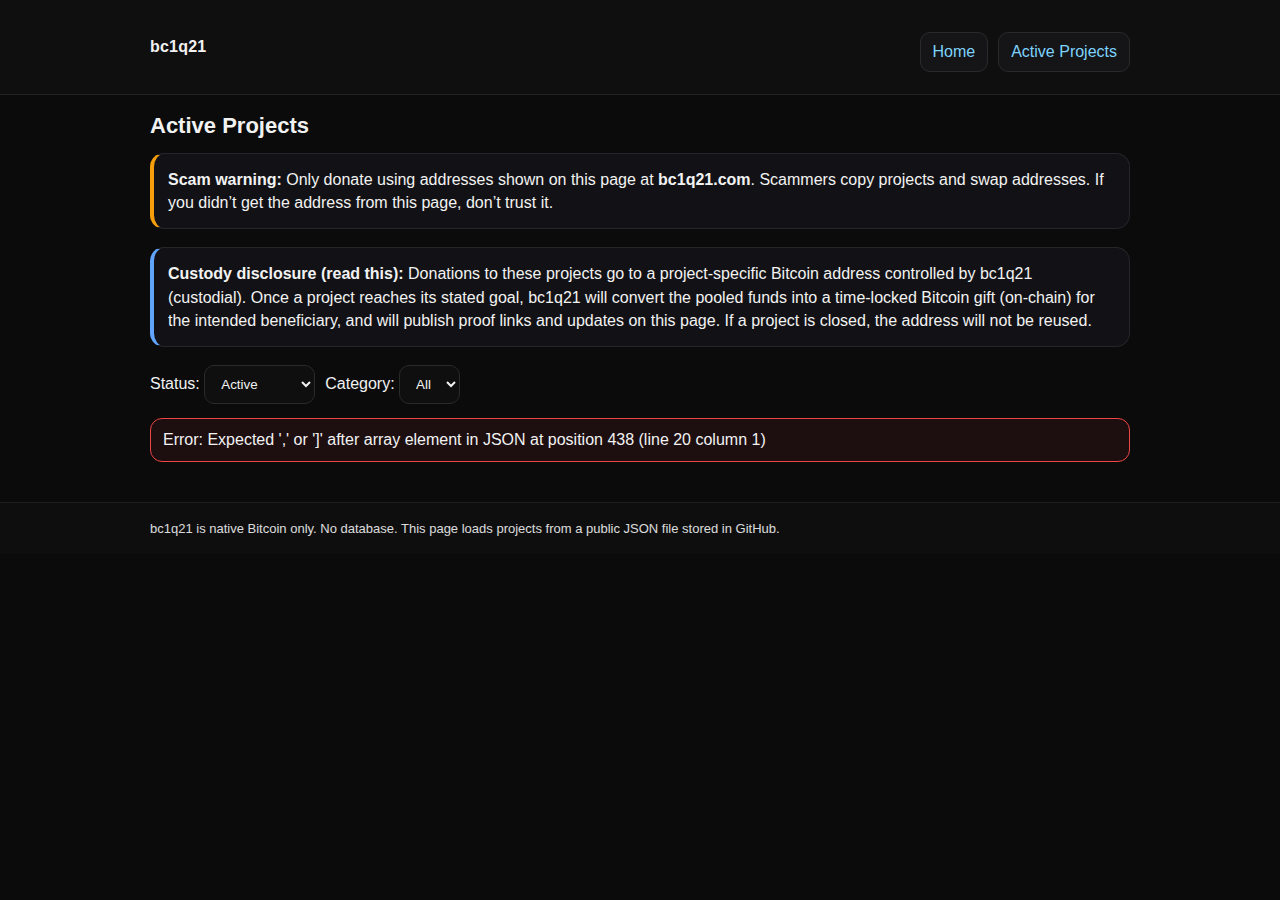
<file: projects.html>
<!doctype html>
<html lang="en">
<head>
  <meta charset="utf-8" />
  <meta name="viewport" content="width=device-width,initial-scale=1" />
  <title>Active Projects — bc1q21</title>
  <style>
    :root { --max: 980px; }
    body { font-family: Arial, sans-serif; margin: 0; background: #0b0b0c; color: #f2f2f2; }
    a { color: #7dd3fc; text-decoration: none; }
    a:hover { text-decoration: underline; }
    header { padding: 22px 16px; border-bottom: 1px solid #222; background: #0f0f10; }
    .wrap { max-width: var(--max); margin: 0 auto; }
    .toprow { display: flex; justify-content: space-between; align-items: center; gap: 12px; flex-wrap: wrap; }
    .brand { font-weight: 700; letter-spacing: .2px; }
    .btn { display: inline-block; padding: 10px 12px; border: 1px solid #2a2a2a; border-radius: 10px; background: #151518; }
    .btn:hover { border-color: #3a3a3a; }
    main { padding: 18px 16px 40px; }
    h1 { margin: 0 0 10px; font-size: 22px; }
    .note { background: #121216; border: 1px solid #25252a; border-radius: 14px; padding: 14px; margin: 14px 0 18px; line-height: 1.45; }
    .warn { border-left: 4px solid #f59e0b; }
    .disclose { border-left: 4px solid #60a5fa; }
    .filters { display: flex; gap: 10px; flex-wrap: wrap; margin: 14px 0; }
    select { padding: 10px 12px; border-radius: 10px; border: 1px solid #2a2a2a; background: #0f0f10; color: #f2f2f2; }
    .grid { display: grid; grid-template-columns: 1fr; gap: 12px; }
    .card { border: 1px solid #25252a; border-radius: 16px; padding: 14px; background: #101013; }
    .card h2 { margin: 0 0 6px; font-size: 18px; }
    .meta { display: flex; gap: 10px; flex-wrap: wrap; font-size: 13px; opacity: .95; margin-bottom: 10px; }
    .pill { padding: 4px 8px; border-radius: 999px; border: 1px solid #2a2a2a; background: #0f0f10; }
    .pill.active { border-color: #22c55e; }
    .pill.funded { border-color: #f59e0b; }
    .pill.completed { border-color: #60a5fa; }
    .addr { font-family: ui-monospace, SFMono-Regular, Menlo, Monaco, Consolas, "Liberation Mono", "Courier New", monospace; font-size: 12.5px; word-break: break-all; background: #0b0b0c; border: 1px solid #25252a; padding: 10px; border-radius: 12px; }
    .row { display: flex; gap: 10px; flex-wrap: wrap; align-items: center; margin-top: 10px; }
    .small { font-size: 13px; opacity: .9; line-height: 1.45; }
    .links { margin-top: 10px; display: flex; gap: 10px; flex-wrap: wrap; }
    .hr { height: 1px; background: #222; margin: 12px 0; }
    footer { padding: 18px 16px; border-top: 1px solid #222; background: #0f0f10; font-size: 13px; opacity: .9; }
    .error { padding: 12px; border: 1px solid #ef4444; border-radius: 12px; background: rgba(239,68,68,.08); }
  </style>
</head>

<body>
  <header>
    <div class="wrap toprow">
      <div class="brand">bc1q21</div>
      <div class="row">
        <a class="btn" href="index.html">Home</a>
        <a class="btn" href="projects.html">Active Projects</a>
      </div>
    </div>
  </header>

  <main class="wrap">
    <h1>Active Projects</h1>

    <div class="note warn">
      <strong>Scam warning:</strong> Only donate using addresses shown on this page at <strong>bc1q21.com</strong>.
      Scammers copy projects and swap addresses. If you didn’t get the address from this page, don’t trust it.
    </div>

    <div class="note disclose">
      <strong>Custody disclosure (read this):</strong>
      Donations to these projects go to a project-specific Bitcoin address controlled by bc1q21 (custodial).
      Once a project reaches its stated goal, bc1q21 will convert the pooled funds into a time-locked Bitcoin gift (on-chain)
      for the intended beneficiary, and will publish proof links and updates on this page.
      If a project is closed, the address will not be reused.
    </div>

    <div class="filters">
      <label>
        Status:
        <select id="statusFilter">
          <option value="all">All</option>
          <option value="active" selected>Active</option>
          <option value="funded">Funded</option>
          <option value="completed">Completed</option>
        </select>
      </label>

      <label>
        Category:
        <select id="categoryFilter">
          <option value="all" selected>All</option>
        </select>
      </label>
    </div>

    <div id="list" class="grid"></div>
    <div id="err" style="display:none" class="error"></div>
  </main>

  <footer>
    <div class="wrap">
      bc1q21 is native Bitcoin only. No database. This page loads projects from a public JSON file stored in GitHub.
    </div>
  </footer>

  <script>
    const listEl = document.getElementById("list");
    const errEl = document.getElementById("err");
    const statusFilterEl = document.getElementById("statusFilter");
    const categoryFilterEl = document.getElementById("categoryFilter");

    function formatSats(n) {
      try { return Number(n).toLocaleString("en-US"); }
      catch { return String(n); }
    }

    function escapeHtml(str) {
      return String(str || "")
        .replaceAll("&", "&amp;")
        .replaceAll("<", "&lt;")
        .replaceAll(">", "&gt;")
        .replaceAll('"', "&quot;")
        .replaceAll("'", "&#039;");
    }

    function render(projects) {
      // Sort newest first by created_at (YYYY-MM-DD)
      projects.sort((a, b) => (b.created_at || "").localeCompare(a.created_at || ""));

      // Build category dropdown
      const categories = Array.from(new Set(projects.map(p => p.category).filter(Boolean))).sort();
      categoryFilterEl.innerHTML = `<option value="all" selected>All</option>` + categories
        .map(c => `<option value="${escapeHtml(c)}">${escapeHtml(c)}</option>`)
        .join("");

      function applyFilters() {
        const statusVal = statusFilterEl.value;
        const catVal = categoryFilterEl.value;

        const filtered = projects.filter(p => {
          const statusOk = (statusVal === "all") || (p.status === statusVal);
          const catOk = (catVal === "all") || (p.category === catVal);
          return statusOk && catOk;
        });

        if (!filtered.length) {
          listEl.innerHTML = `<div class="note">No projects match your filters.</div>`;
          return;
        }

        listEl.innerHTML = filtered.map(p => {
          const title = escapeHtml(p.title);
          const summary = escapeHtml(p.summary);
          const story = escapeHtml(p.story).replaceAll("\n", "<br/>");
          const status = escapeHtml(p.status);
          const category = escapeHtml(p.category);
          const created = escapeHtml(p.created_at);
          const goal = formatSats(p.goal_sats);
          const addr = escapeHtml(p.btc_address);

          const statusClass = (p.status === "active") ? "active" :
                              (p.status === "funded") ? "funded" :
                              (p.status === "completed") ? "completed" : "";

          const proofLinks = (p.proof_links || []).map(l =>
            `<a class="btn" target="_blank" rel="noopener" href="${escapeHtml(l.url)}">${escapeHtml(l.label)}</a>`
          ).join("");

          const updates = (p.updates || []).slice().sort((a,b) => (b.date||"").localeCompare(a.date||""))
            .map(u => `<div class="small"><strong>${escapeHtml(u.date)}:</strong> ${escapeHtml(u.text)}</div>`)
            .join("");

          // BIP21 URI (native on-chain only)
          const bip21 = `bitcoin:${p.btc_address}`;

          return `
            <section class="card" id="${escapeHtml(p.id)}">
              <h2>${title}</h2>

              <div class="meta">
                <span class="pill ${statusClass}">status: ${status}</span>
                <span class="pill">category: ${category}</span>
                <span class="pill">posted: ${created}</span>
                <span class="pill">goal: ${goal} sats</span>
              </div>

              <div class="small"><strong>${summary}</strong></div>
              <div class="hr"></div>
              <div class="small">${story}</div>

              <div class="hr"></div>
              <div class="small"><strong>Donation address (on-chain):</strong></div>
              <div class="addr">${addr}</div>

              <div class="row">
                <a class="btn" href="${bip21}">Open in wallet</a>
                <a class="btn" href="#top" onclick="navigator.clipboard.writeText('${addr}'); return false;">Copy address</a>
              </div>

              ${(proofLinks || updates) ? `<div class="hr"></div>` : ""}

              ${proofLinks ? `<div class="small"><strong>Proof links:</strong></div><div class="links">${proofLinks}</div>` : ""}

              ${updates ? `<div class="hr"></div><div class="small"><strong>Updates:</strong></div>${updates}` : ""}

            </section>
          `;
        }).join("");
      }

      statusFilterEl.addEventListener("change", applyFilters);
      categoryFilterEl.addEventListener("change", applyFilters);
      applyFilters();
    }

    async function main() {
      try {
        const res = await fetch("data/projects.json", { cache: "no-store" });
        if (!res.ok) throw new Error("Could not load data/projects.json");
        const data = await res.json();
        if (!data.projects || !Array.isArray(data.projects)) throw new Error("projects.json must contain { \"projects\": [...] }");
        render(data.projects);
      } catch (e) {
        errEl.style.display = "block";
        errEl.textContent = "Error: " + (e && e.message ? e.message : String(e));
      }
    }

    main();
  </script>
</body>
</html>
</file>
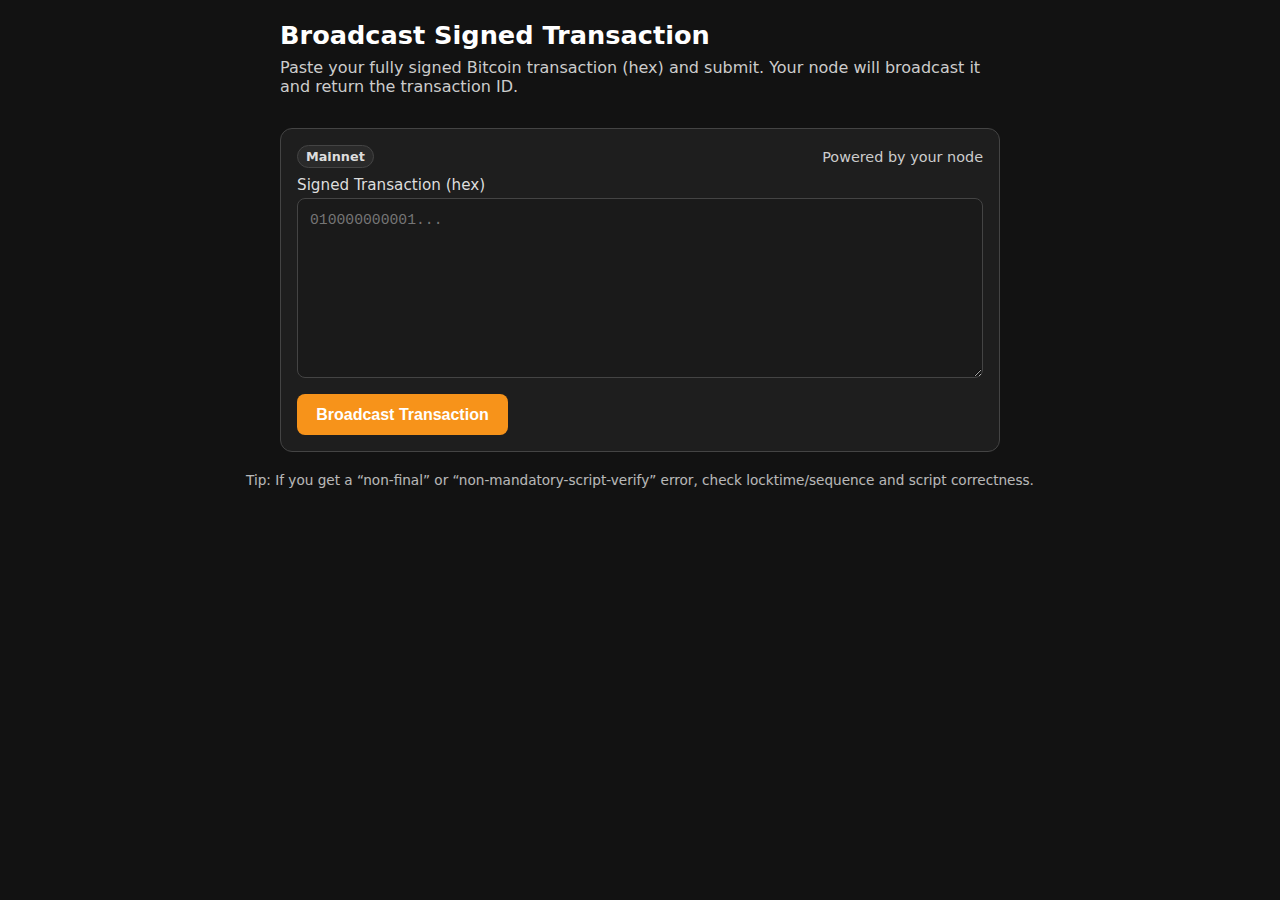
<file: Offline/broadcast.html>
<!DOCTYPE html>
<html lang="en">
<head>  
  <!-- Google tag (gtag.js) -->
  <script async src="https://www.googletagmanager.com/gtag/js?id=G-PM9JGBHGZ1"></script>
  <script>
    window.dataLayer = window.dataLayer || [];
    function gtag(){dataLayer.push(arguments);}
    gtag('js', new Date());

    gtag('config', 'G-PM9JGBHGZ1');
  </script>
  <meta charset="UTF-8"/>
  <meta name="viewport" content="width=device-width, initial-scale=1.0"/>
  <title>Broadcast Transaction · EverTrust</title>
  <style>
    :root {
      --bg: #121212;
      --card: #1e1e1e;
      --border: #444;
      --text: #ffffff;
      --muted: #cccccc;
      --accent: #f7931a;
      --accent-hover: #e68200;
    }
    * { box-sizing: border-box; }
    body {
      margin: 0; padding: 1.25rem;
      background: var(--bg); color: var(--text);
      font-family: system-ui, -apple-system, Segoe UI, Roboto, Ubuntu, Cantarell, "Helvetica Neue", Arial, "Noto Sans", "Apple Color Emoji", "Segoe UI Emoji", "Segoe UI Symbol";
      display: flex; flex-direction: column; align-items: center;
    }
    header { width: 100%; max-width: 720px; }
    h1 { margin: 0 0 .5rem 0; font-size: 1.6rem; }
    p.sub { margin: 0 0 1rem 0; color: var(--muted); }
    .card {
      width: 100%; max-width: 720px;
      background: var(--card);
      border: 1px solid var(--border);
      border-radius: 12px;
      padding: 1rem;
      margin-top: 1rem;
    }
    label { display: block; margin: .5rem 0 .25rem; color: #ddd; font-size: .95rem; }
    textarea {
      width: 100%; min-height: 180px; resize: vertical;
      background: #1a1a1a; color: #fff; border: 1px solid var(--border);
      border-radius: 8px; padding: .75rem; font-family: "Courier New", ui-monospace, SFMono-Regular, Menlo, Consolas, monospace;
      line-height: 1.35; font-size: .92rem;
    }
    button {
      margin-top: .75rem; padding: .7rem 1.2rem; font-weight: 700; font-size: 1rem;
      background: var(--accent); color: #fff; border: none; border-radius: 8px; cursor: pointer;
    }
    button:hover { background: var(--accent-hover); }
    .row { display: flex; gap: .75rem; align-items: center; justify-content: space-between; flex-wrap: wrap; }
    .muted { color: var(--muted); font-size: .9rem; }
    .out {
      background: #1a1a1a; border: 1px solid var(--border);
      border-radius: 8px; padding: .75rem; margin-top: .75rem;
      font-family: "Courier New", ui-monospace, Menlo, Consolas, monospace; word-break: break-all;
    }
    .ok { border-left: 4px solid #2d7d2d; }
    .err { border-left: 4px solid #7d2d2d; }
    .badge {
      display: inline-block; padding: .2rem .5rem; border-radius: 999px; font-size: .8rem; font-weight: 700;
      background: #2a2a2a; border: 1px solid var(--border); color: #ddd;
    }
    footer { opacity: .7; margin-top: 1.25rem; font-size: .85rem; }
    a { color: var(--accent); text-decoration: none; }
    a:hover { text-decoration: underline; }
  </style>
</head>
<body>
  <header>
    <h1>Broadcast Signed Transaction</h1>
    <p class="sub">Paste your fully signed Bitcoin transaction (hex) and submit. Your node will broadcast it and return the transaction ID.</p>
  </header>

  <section class="card">
    <div class="row">
      <div class="badge">Mainnet</div>
      <div class="muted">Powered by your node</div>
    </div>

    <label for="txhex">Signed Transaction (hex)</label>
    <textarea id="txhex" placeholder="010000000001..."></textarea>

    <button id="btnSend">Broadcast Transaction</button>

    <div id="result" class="out" style="display:none;"></div>
  </section>

  <footer>
    Tip: If you get a “non-final” or “non-mandatory-script-verify” error, check locktime/sequence and script correctness.
  </footer>

  <script>
    const endpoint = "/bitcoin/sendrawtransaction"; // same-origin FastAPI or proxied via nginx

    function showResult(ok, text) {
      const el = document.getElementById("result");
      el.style.display = "block";
      el.className = "out " + (ok ? "ok" : "err");
      el.textContent = text;
    }

    document.getElementById("btnSend").addEventListener("click", async () => {
      const hex = (document.getElementById("txhex").value || "").trim();

      if (!hex) {
        showResult(false, "Please paste a signed transaction hex.");
        return;
      }
      if (/[^0-9a-fA-F]/.test(hex)) {
        showResult(false, "Transaction hex contains invalid characters.");
        return;
      }
      // Basic even-length check
      if (hex.length % 2 !== 0) {
        showResult(false, "Transaction hex must have an even number of characters.");
        return;
      }

      showResult(true, "Broadcasting…");

      try {
        const res = await fetch(endpoint, {
          method: "POST",
          headers: { "Content-Type": "application/json" },
          body: JSON.stringify({ hex })
        });

        const data = await res.json();
        if (data.txid) {
          showResult(true, "Broadcast OK. TXID: " + data.txid);
        } else if (data.error) {
          showResult(false, "Broadcast failed: " + data.error);
        } else {
          showResult(false, "Unexpected response from server.");
        }
      } catch (e) {
        showResult(false, "Network or server error: " + e.message);
      }
    });
  </script>
</body>
</html>
</file>
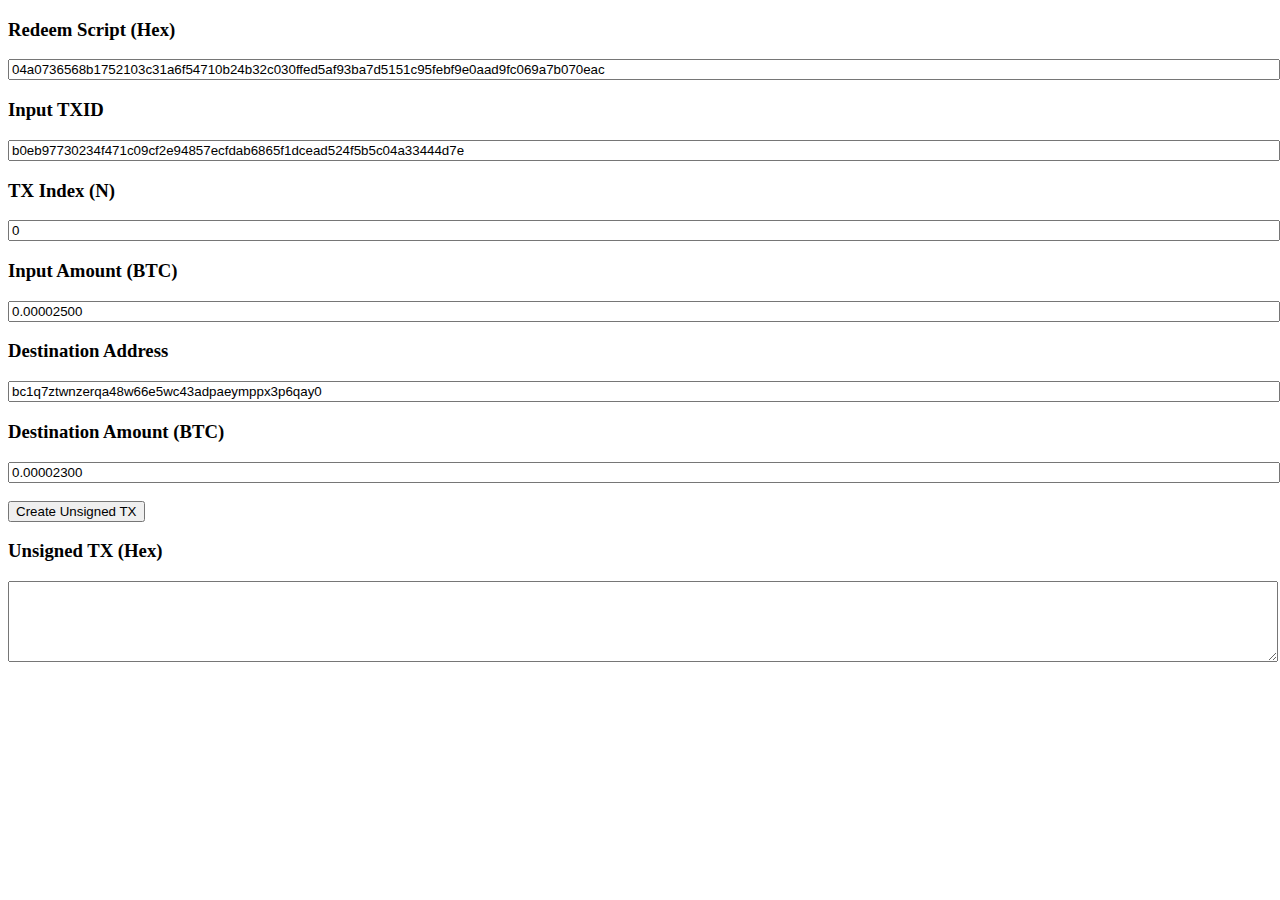
<file: Offline/createtx.html>
<!DOCTYPE html>
<html>
<head>
  <meta charset="UTF-8">
  <title>Create Unsigned CLTV TX</title>

  <!-- Coinbin dependencies -->
  <script src="coinbin/js/crypto-min.js"></script>
  <script src="coinbin/js/crypto-sha256.js"></script>
  <script src="coinbin/js/crypto-sha256-hmac.js"></script>
  <script src="coinbin/js/sha512.js"></script>
  <script src="coinbin/js/ripemd160.js"></script>
  <script src="coinbin/js/aes.js"></script>
  <script src="coinbin/js/jsbn.js"></script>
  <script src="coinbin/js/ellipticcurve.js"></script>
  <script src="coinbin/js/coin.js"></script>

  <script>
    function createUnsignedCltvTx() {
      try {
        const redeemScript = document.getElementById('redeem').value.trim();
        const txid = document.getElementById('txid').value.trim();
        const txn = parseInt(document.getElementById('txn').value.trim(), 10) || 0;
        const inputAmount = parseInt(document.getElementById('inputAmount').value.trim(), 10);
        const destAddress = document.getElementById('destAddress').value.trim();
        const destAmount = parseFloat(document.getElementById('destAmount').value.trim(), 10);

        const tx = coinjs.transaction();
        tx.lock_time = 1751479200; // a CLTV locktime, adjust as needed

        // Add input (spending from CLTV UTXO)
        tx.addinput(txid, txn, redeemScript, 0xffffffff - 2); // use nSequence = 0xfffffffe to enable CLTV

        // Add output (sending to a P2WPKH address or P2PKH)
        tx.addoutput(destAddress, destAmount);


        const unsignedHex = tx.serialize();
        document.getElementById('unsignedTx').value = unsignedHex;

        console.log("Unsigned TX:", unsignedHex);
      } catch (err) {
        console.error("Error creating unsigned TX:", err);
        document.getElementById('unsignedTx').value = "Error: " + err.message;
      }
    }
  </script>
</head>
<body>
  <h3>Redeem Script (Hex)</h3>
  <input type="text" id="redeem" style="width:100%" value="04a0736568b1752103c31a6f54710b24b32c030ffed5af93ba7d5151c95febf9e0aad9fc069a7b070eac">

  <h3>Input TXID</h3>
  <input type="text" id="txid" style="width:100%" value="b0eb97730234f471c09cf2e94857ecfdab6865f1dcead524f5b5c04a33444d7e">

  <h3>TX Index (N)</h3>
  <input type="number" id="txn" style="width:100%" value="0">

  <h3>Input Amount (BTC)</h3>
  <input type="number" id="inputAmount" style="width:100%" value="0.00002500">

  <h3>Destination Address</h3>
  <input type="text" id="destAddress" style="width:100%" value="bc1q7ztwnzerqa48w66e5wc43adpaeymppx3p6qay0">

  <h3>Destination Amount (BTC)</h3>
  <input type="number" id="destAmount" style="width:100%" value="0.00002300">

  <br><br>
  <button onclick="createUnsignedCltvTx()">Create Unsigned TX</button>

  <h3>Unsigned TX (Hex)</h3>
  <textarea id="unsignedTx" rows="5" style="width:100%"></textarea>
</body>
</html>
</file>
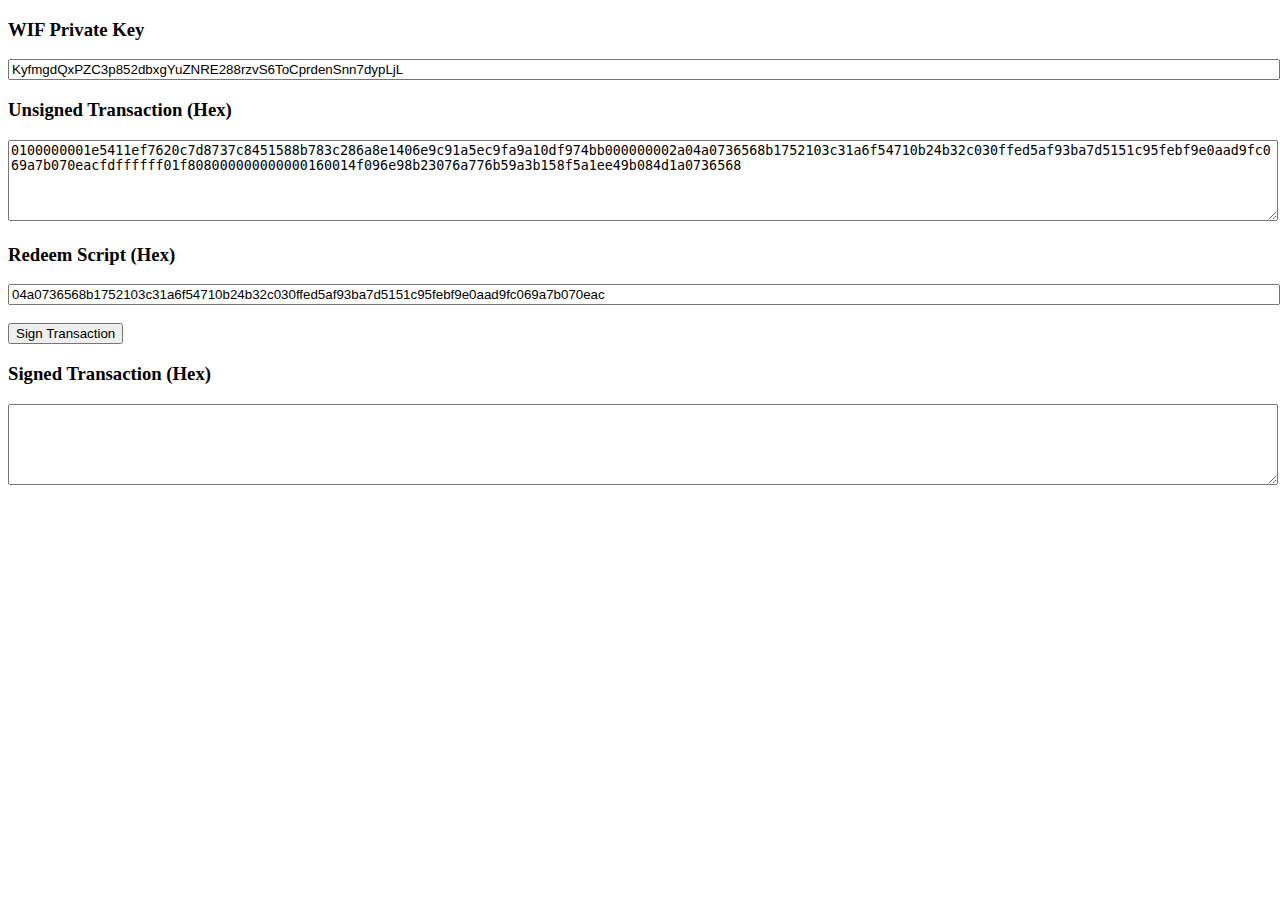
<file: Offline/sign.html>
<!DOCTYPE html>
<html>
<head>  
  <!-- Google tag (gtag.js) -->
  <script async src="https://www.googletagmanager.com/gtag/js?id=G-PM9JGBHGZ1"></script>
  <script>
    window.dataLayer = window.dataLayer || [];
    function gtag(){dataLayer.push(arguments);}
    gtag('js', new Date());

    gtag('config', 'G-PM9JGBHGZ1');
  </script>
  <meta charset="UTF-8">
  <title>Sign CLTV Transaction</title>
    <script type="text/javascript" src="coinbin/js/crypto-min.js"></script>
    <script type="text/javascript" src="coinbin/js/crypto-sha256.js"></script>
    <script type="text/javascript" src="coinbin/js/crypto-sha256-hmac.js"></script>
    <script type="text/javascript" src="coinbin/js/sha512.js"></script>
    <script type="text/javascript" src="coinbin/js/ripemd160.js"></script>
    <script type="text/javascript" src="coinbin/js/aes.js"></script>

    <script type="text/javascript" src="coinbin/js/jsbn.js"></script>
    <script type="text/javascript" src="coinbin/js/ellipticcurve.js"></script>
    <script type="text/javascript" src="coinbin/js/coin.js"></script>
  <script>
  function signCltvTransaction(unsignedTxHex, wif, redeemScript) {
      try {
            const tx = coinjs.transaction();
            const txUnserialized = tx.deserialize(unsignedTxHex);
            console.log("signCltvTransaction unsignedTxHex:", unsignedTxHex);
            console.log("signCltvTransaction wif:", wif);

            if (!txUnserialized || !txUnserialized.ins || txUnserialized.ins.length === 0) {
            throw new Error("Invalid or empty transaction inputs.");
            }

            const signedTx = txUnserialized.signhodl(0, wif, 1);
            const output = txUnserialized.serialize();
            console.log("signCltvTransaction output", output);
            console.log("signCltvTransaction output.size", txUnserialized.size());
            return output;
        } catch (err) {
            console.error("Error signing CLTV transaction:", err);
            return "Error: " + err.message;
        }
    }

    function signCltvTransaction2(unsignedTxHex, wif, redeemScript) {
      try {
        const tx = coinjs.transaction();
        const txUnserialized = tx.deserialize(unsignedTxHex);
        const signedTx = txUnserialized.signhodl(wif, redeemScript, 0);
        return signedTx;
      } catch (err) {
        console.error("Error signing CLTV transaction:", err);
        return "Error: " + err;
      }
    }

    function runSigning() {
      const wif = document.getElementById('wif').value.trim();
      const unsignedTx = document.getElementById('unsigned').value.trim();
      const redeemScript = document.getElementById('redeem').value.trim();

      const result = signCltvTransaction(unsignedTx, wif, redeemScript);
      document.getElementById('signed').value = result;
    }
  </script>
</head>
<body>
  <h3>WIF Private Key</h3>
  <input type="text" id="wif" style="width:100%" value="KyfmgdQxPZC3p852dbxgYuZNRE288rzvS6ToCprdenSnn7dypLjL">

  <h3>Unsigned Transaction (Hex)</h3>
  <textarea id="unsigned" rows="5" style="width:100%">[base64]</textarea>

  <h3>Redeem Script (Hex)</h3>
  <input type="text" id="redeem" style="width:100%" value="04a0736568b1752103c31a6f54710b24b32c030ffed5af93ba7d5151c95febf9e0aad9fc069a7b070eac">

  <br><br>
  <button onclick="runSigning()">Sign Transaction</button>

  <h3>Signed Transaction (Hex)</h3>
  <textarea id="signed" rows="5" style="width:100%"></textarea>
</body>
</html>
</file>
<file: Offline/coinbin/css/style.css>
html, body {
	height: 100%;
}

body {
	background-image: url("../images/background.jpg");
	background-color:#ffffff;
}

.displaynone {
	display:none;
}

#wrap {
	min-height: 100%;
	height: auto;
	/* Negative indent footer by its height */
	margin: 0 auto -60px;
	/* Pad bottom by footer height */
	padding: 0 0 60px;
}

#footer {
	height: 60px;
	background-color: #f5f5f5;
	padding-top: 20px;
}

.alert {
        overflow: hidden;
        -ms-text-overflow: ellipsis;
        -o-text-overflow: ellipsis;
        text-overflow: ellipsis;
        display: block;
}

#fees .txi_regular {
	background: #d3d3d3;
}

#fees .txi_segwit {
	background: #bae1ff;
}

#fees .txi_multisig {
	background: #baffc9;
}

#fees .txi_hodl {
	background: #ffdfba;
}

#fees .txi_unknown {
	background: #ffb3ba;
}

#fees .txo_p2pkh {
	background: #E679C8;
}

#fees .txo_p2sh {
	background: #FAFE92;
}

#fees .txinputs {
}

#fees .txoutputs {
}

.hideOverflow {
	overflow:hidden;
	white-space:nowrap;
	text-overflow:ellipsis;
}

#fees .slider {
	-webkit-appearance: none;
	appearance: none;
	width: 100%;
	height: 30px;
	outline: none; 
	opacity: 0.7;
	-webkit-transition: .2s;
	transition: opacity .2s;
	border: 2px dotted #c3c3c3;
}

#fees .sliderbtn {
	height: 30px;
	width: 30px;
	padding: 0px;
	margin: 0px;
	border: 0px;
}

#fees .slider:hover {
	opacity: 1;
}

#fees .slider::-webkit-slider-thumb {
	-webkit-appearance: none;
	appearance: none;
	width: 32px;
	height: 32px;
	border: 0;
	background: url('https://coinb.in/images/btc32x.png');
	cursor: pointer;
}

#fees .slider::-moz-range-thumb {
	width: 32px;
	height: 32px;
	border: 0;
	background: url('https://coinb.in/images/btc32x.png');
	cursor: pointer;
}

#fees .total {
	font-size: 100px;
}
</file>
